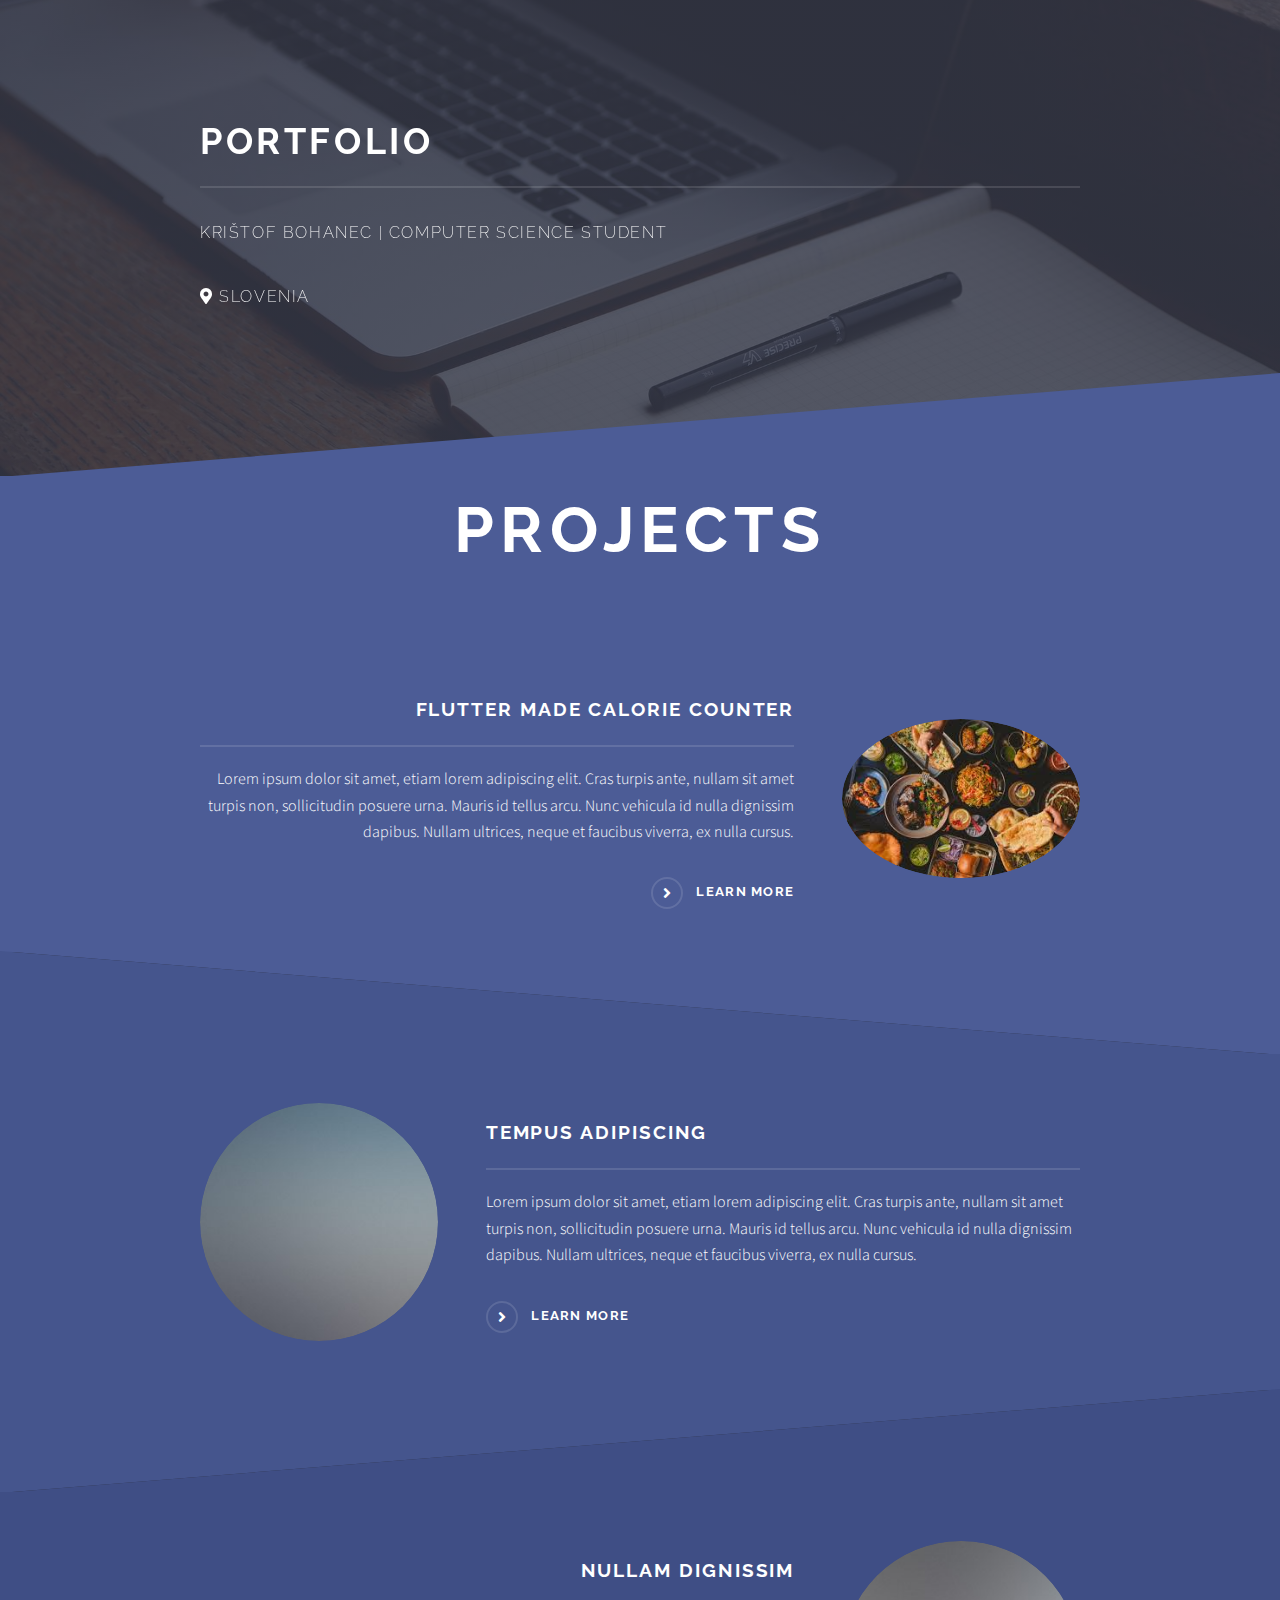
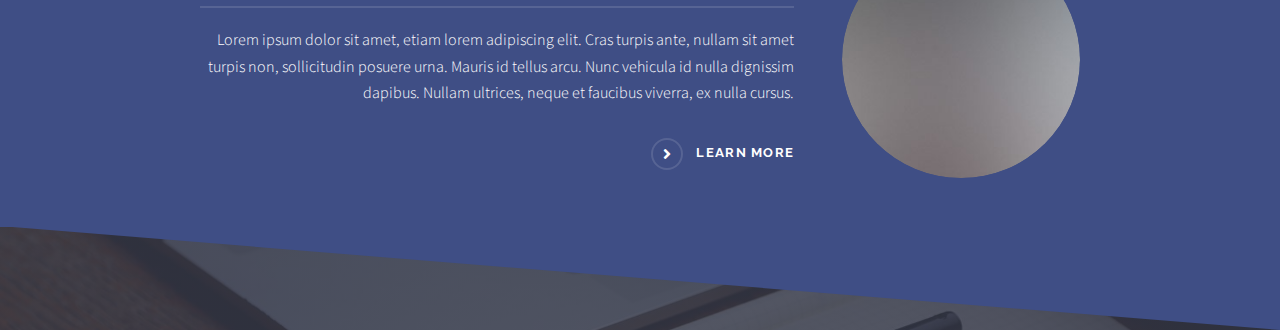
<file: index.html>
<!DOCTYPE HTML>
<!--
	Solid State by HTML5 UP
	html5up.net | @ajlkn
	Free for personal and commercial use under the CCA 3.0 license (html5up.net/license)
-->
<html>

<head>
	<title>Kristof's Portfolio</title>
	<meta charset="utf-8" />
	<meta name="viewport" content="width=device-width, initial-scale=1, user-scalable=no" />
	<link rel="stylesheet" href="assets/css/main.css" />
	<noscript>
		<link rel="stylesheet" href="assets/css/noscript.css" />
	</noscript>
</head>

<body class="is-preload">

	<!-- Page Wrapper -->
	<div id="page-wrapper">

		<!-- Header -->
		<!-- <header id="header" class="alt">
			<h1><a href="index.html">Home</a></h1>
		</header> -->

		<!-- Menu -->
		

		<!-- Banner -->
		<section id="banner">
			<div class="inner">
				<h2>Portfolio</h2>
				<p>Krištof Bohanec | Computer Science Student</p>
				<p><i class="fas fa-map-marker-alt"></i> Slovenia</p>
			</div>
		</section>

		<!-- Wrapper -->
		<section id="wrapper">

			<!-- One -->
			<section id="one" class="wrapper spotlight style1"">
				<h1 style="font-size: 4em; text-align: center;">Projects</h1>
				<div class="inner">
					<a href="flutter_calorie_app.html" class="image"><img src="images/food.jpg" alt="" /></a>
					<div class="content">
						<h2 class="major">Flutter Made Calorie Counter</h2>
						<p>Lorem ipsum dolor sit amet, etiam lorem adipiscing elit. Cras turpis ante, nullam sit amet
							turpis non, sollicitudin posuere urna. Mauris id tellus arcu. Nunc vehicula id nulla
							dignissim dapibus. Nullam ultrices, neque et faucibus viverra, ex nulla cursus.</p>
						<a href="flutter_calorie_app.html" class="special">Learn more</a>
					</div>
				</div>
			</section>

			<!-- Two -->
			<section id="two" class="wrapper alt spotlight style2""">
				<div class="inner">
					<a href="#" class="image"><img src="images/pic02.jpg" alt="" /></a>
					<div class="content">
						<h2 class="major">Tempus adipiscing</h2>
						<p>Lorem ipsum dolor sit amet, etiam lorem adipiscing elit. Cras turpis ante, nullam sit amet
							turpis non, sollicitudin posuere urna. Mauris id tellus arcu. Nunc vehicula id nulla
							dignissim dapibus. Nullam ultrices, neque et faucibus viverra, ex nulla cursus.</p>
						<a href="#" class="special">Learn more</a>
					</div>
				</div>
			</section>

			<!-- Three -->
			<section id="three" class="wrapper spotlight style3""">
				<div class="inner">
					<a href="#" class="image"><img src="images/pic03.jpg" alt="" /></a>
					<div class="content">
						<h2 class="major">Nullam dignissim</h2>
						<p>Lorem ipsum dolor sit amet, etiam lorem adipiscing elit. Cras turpis ante, nullam sit amet
							turpis non, sollicitudin posuere urna. Mauris id tellus arcu. Nunc vehicula id nulla
							dignissim dapibus. Nullam ultrices, neque et faucibus viverra, ex nulla cursus.</p>
						<a href="#" class="special">Learn more</a>
					</div>
				</div>
			</section>



			<!-- Footer -->
			<section id="footer">

			</section>

	</div>

	<!-- Scripts -->
	<script src="assets/js/jquery.min.js"></script>
	<script src="assets/js/jquery.scrollex.min.js"></script>
	<script src="assets/js/browser.min.js"></script>
	<script src="assets/js/breakpoints.min.js"></script>
	<script src="assets/js/util.js"></script>
	<script src="assets/js/main.js"></script>

</body>

</html>
</file>
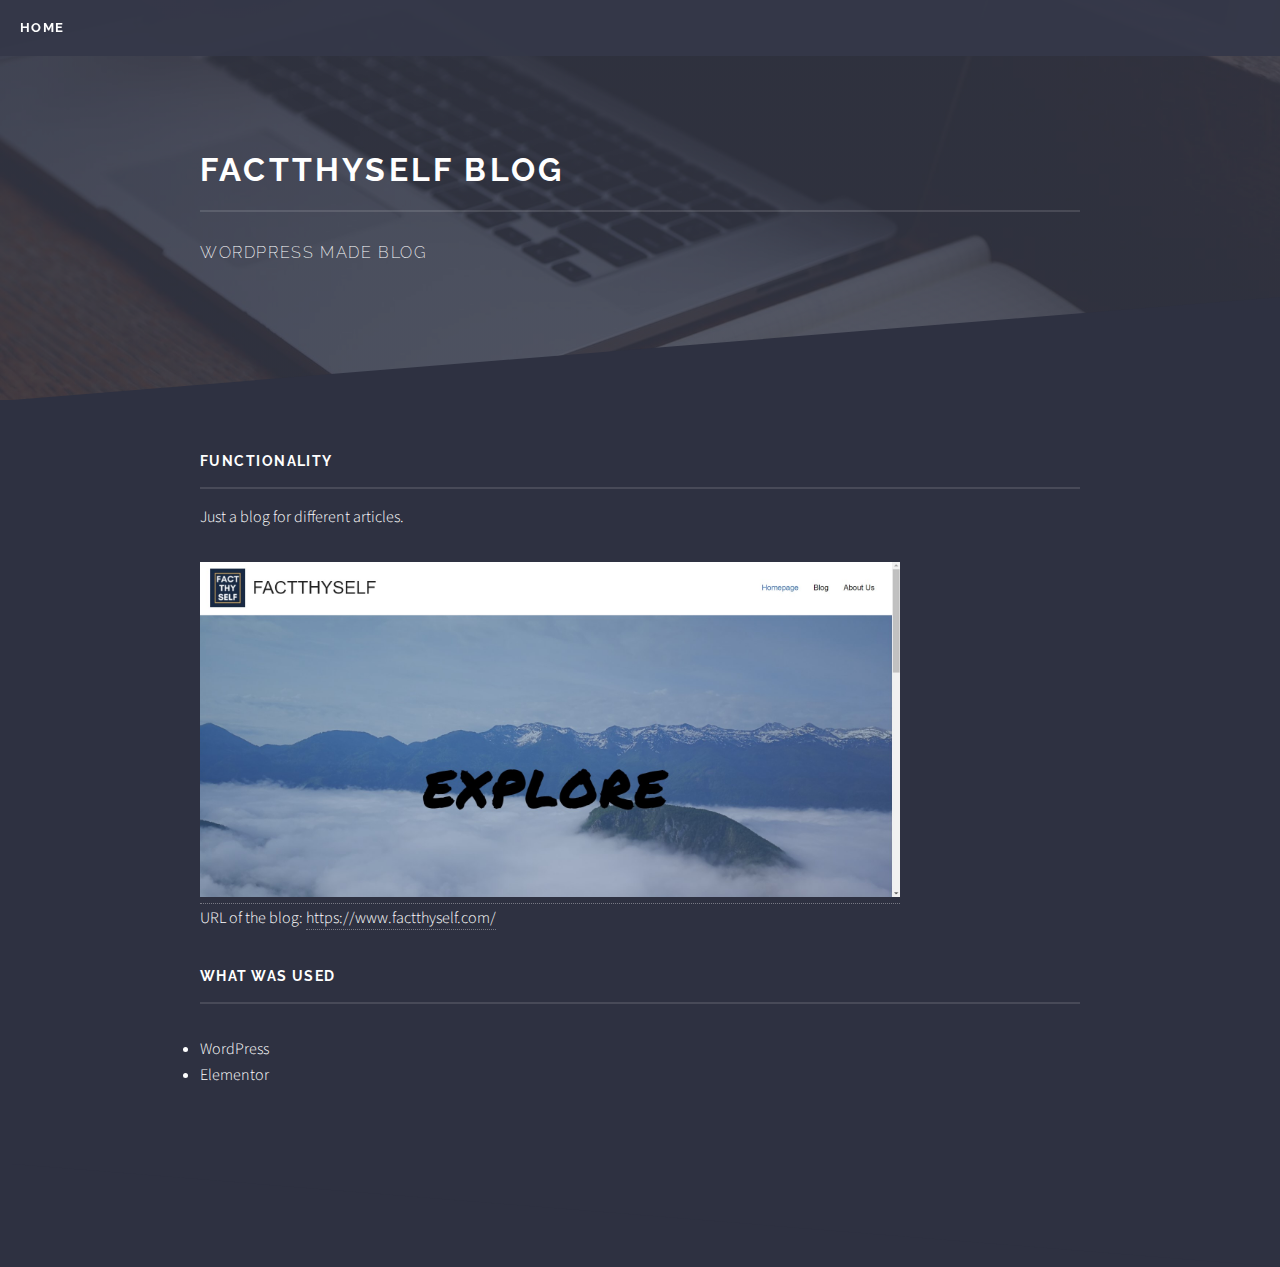
<file: blog_project.html>
<!DOCTYPE HTML>
<!--
	Solid State by HTML5 UP
	html5up.net | @ajlkn
	Free for personal and commercial use under the CCA 3.0 license (html5up.net/license)
-->
<html>
	<head>
		<title>Weather Data Collector</title>
		<meta charset="utf-8" />
		<meta name="viewport" content="width=device-width, initial-scale=1, user-scalable=no" />
		<link rel="stylesheet" href="assets/css/main.css" />
		<noscript><link rel="stylesheet" href="assets/css/noscript.css" /></noscript>
	</head>
	<body class="is-preload">

		<!-- Page Wrapper -->
			<div id="page-wrapper">

				<!-- Header -->
					<header id="header">
						<h1><a href="index.html">Home</a></h1>
					</header>

				<!-- Menu -->
					<nav id="menu">
						<div class="inner">
							<h2>Menu</h2>
							<ul class="links">
								<li><a href="index.html">Home</a></li>
								<li><a href="generic.html">Generic</a></li>
								<li><a href="elements.html">Elements</a></li>
								<li><a href="#">Log In</a></li>
								<li><a href="#">Sign Up</a></li>
							</ul>
							<a href="#" class="close">Close</a>
						</div>
					</nav>

				<!-- Wrapper -->
					<section id="wrapper">
						<header>
							<div class="inner">
								<h2>FACTTHYSELF BLOG</h2>
								<p>WordPress made blog</p>
							</div>
						</header>

						<!-- Content -->
							<div class="wrapper">
								<div class="inner">

									<h3 class="major">Functionality</h3>
									<p>Just a blog for different articles.<br>
                                    </p>
                                    <a href="https://www.factthyself.com/"><img src="images/factthyself_blog.jpg" alt="blog" style="width: 700px; height: auto;"></a>
                                    <p>URL of the blog: <a href="https://www.factthyself.com/">https://www.factthyself.com/</a></p>
                                    <h3 class="major">WHAT WAS USED</h3>
									<p>
                                        <li>
                                            WordPress
                                        </li>
                                        <li>
                                            Elementor
                                        </li>
                                        <br>
                                    </p>


								</div>
							</div>

					</section>

				

			</div>

		<!-- Scripts -->
			<script src="assets/js/jquery.min.js"></script>
			<script src="assets/js/jquery.scrollex.min.js"></script>
			<script src="assets/js/browser.min.js"></script>
			<script src="assets/js/breakpoints.min.js"></script>
			<script src="assets/js/util.js"></script>
			<script src="assets/js/main.js"></script>

	</body>
</html>
</file>
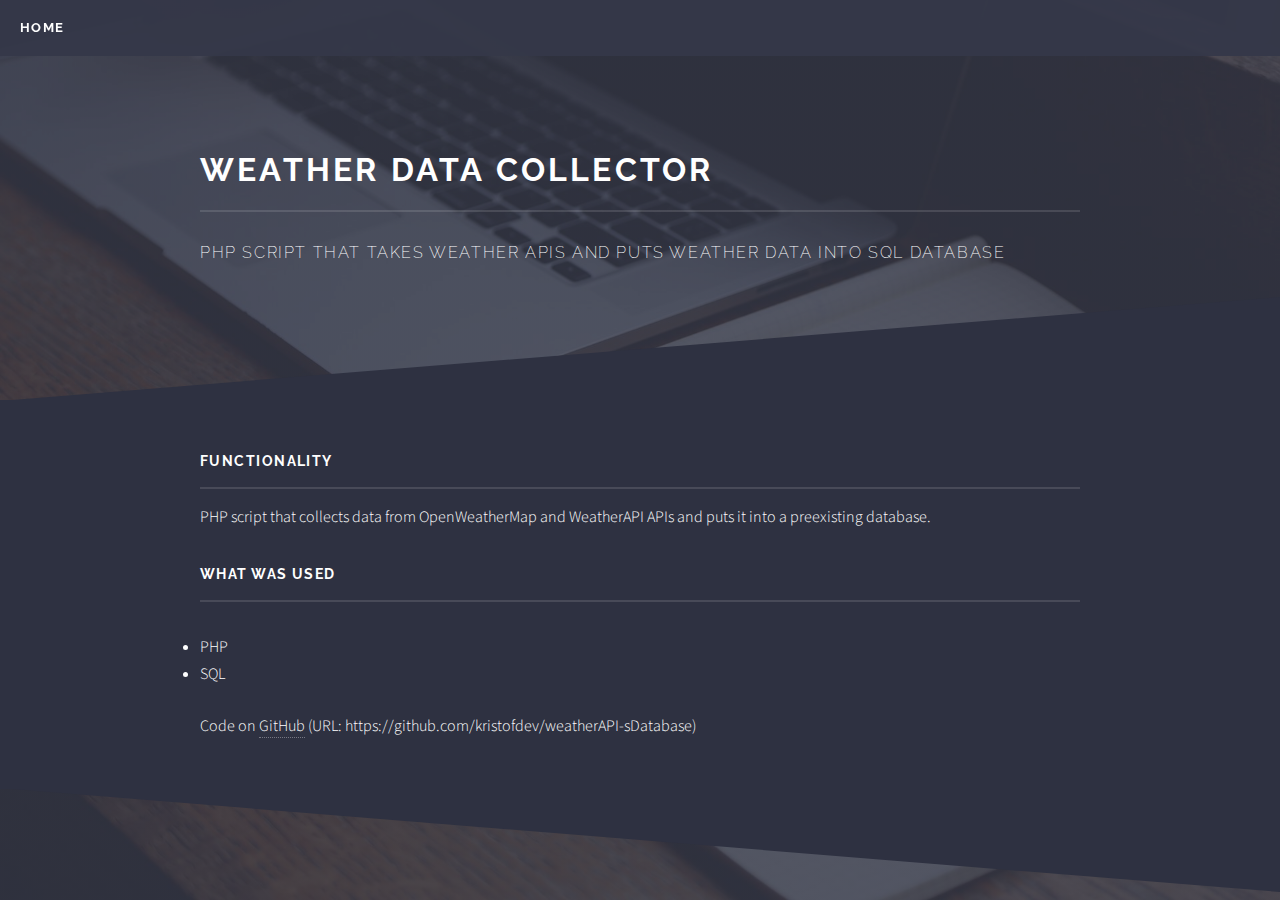
<file: weather_php.html>
<!DOCTYPE HTML>
<!--
	Solid State by HTML5 UP
	html5up.net | @ajlkn
	Free for personal and commercial use under the CCA 3.0 license (html5up.net/license)
-->
<html>
	<head>
		<title>Weather Data Collector</title>
		<meta charset="utf-8" />
		<meta name="viewport" content="width=device-width, initial-scale=1, user-scalable=no" />
		<link rel="stylesheet" href="assets/css/main.css" />
		<noscript><link rel="stylesheet" href="assets/css/noscript.css" /></noscript>
	</head>
	<body class="is-preload">

		<!-- Page Wrapper -->
			<div id="page-wrapper">

				<!-- Header -->
					<header id="header">
						<h1><a href="index.html">Home</a></h1>
					</header>

				<!-- Menu -->
					<nav id="menu">
						<div class="inner">
							<h2>Menu</h2>
							<ul class="links">
								<li><a href="index.html">Home</a></li>
								<li><a href="generic.html">Generic</a></li>
								<li><a href="elements.html">Elements</a></li>
								<li><a href="#">Log In</a></li>
								<li><a href="#">Sign Up</a></li>
							</ul>
							<a href="#" class="close">Close</a>
						</div>
					</nav>

				<!-- Wrapper -->
					<section id="wrapper">
						<header>
							<div class="inner">
								<h2>Weather Data Collector</h2>
								<p>PHP script that takes weather APIs and puts weather data into SQL database</p>
							</div>
						</header>

						<!-- Content -->
							<div class="wrapper">
								<div class="inner">

									<h3 class="major">Functionality</h3>
									<p>PHP script that collects data from OpenWeatherMap and WeatherAPI APIs 
                                        and puts it into a preexisting database.<br>
                                    </p>
                                    
									<h3 class="major">WHAT WAS USED</h3>
									<p>
                                        <li>
                                            PHP
                                        </li>
                                        <li>
                                            SQL
                                        </li>
                                        <br>
                                        <p>Code on <a href="https://github.com/kristofdev/weatherAPI-sDatabase">GitHub</a> (URL: https://github.com/kristofdev/weatherAPI-sDatabase)</p>
                                    </p>


								</div>
							</div>

					</section>

				

			</div>

		<!-- Scripts -->
			<script src="assets/js/jquery.min.js"></script>
			<script src="assets/js/jquery.scrollex.min.js"></script>
			<script src="assets/js/browser.min.js"></script>
			<script src="assets/js/breakpoints.min.js"></script>
			<script src="assets/js/util.js"></script>
			<script src="assets/js/main.js"></script>

	</body>
</html>
</file>
<file: assets/css/noscript.css>
/*
	Solid State by HTML5 UP
	html5up.net | @ajlkn
	Free for personal and commercial use under the CCA 3.0 license (html5up.net/license)
*/

/* Banner */

	body.is-preload #banner .logo {
		-moz-transform: none;
		-webkit-transform: none;
		-ms-transform: none;
		transform: none;
		opacity: 1;
	}

	body.is-preload #banner h2 {
		opacity: 1;
		-moz-transform: none;
		-webkit-transform: none;
		-ms-transform: none;
		transform: none;
		-moz-filter: none;
		-webkit-filter: none;
		-ms-filter: none;
		filter: none;
	}

	body.is-preload #banner p {
		opacity: 01;
		-moz-transform: none;
		-webkit-transform: none;
		-ms-transform: none;
		transform: none;
		-moz-filter: none;
		-webkit-filter: none;
		-ms-filter: none;
		filter: none;
	}
</file>
<file: assets/css/main.css>
@import url(fontawesome-all.min.css);
@import url("https://fonts.googleapis.com/css?family=Raleway:200,700|Source+Sans+Pro:300,600,300italic,600italic");

/*
	Solid State by HTML5 UP
	html5up.net | @ajlkn
	Free for personal and commercial use under the CCA 3.0 license (html5up.net/license)
*/

html, body, div, span, applet, object,
iframe, h1, h2, h3, h4, h5, h6, p, blockquote,
pre, a, abbr, acronym, address, big, cite,
code, del, dfn, em, img, ins, kbd, q, s, samp,
small, strike, strong, sub, sup, tt, var, b,
u, i, center, dl, dt, dd, ol, ul, li, fieldset,
form, label, legend, table, caption, tbody,
tfoot, thead, tr, th, td, article, aside,
canvas, details, embed, figure, figcaption,
footer, header, hgroup, menu, nav, output, ruby,
section, summary, time, mark, audio, video {
	margin: 0;
	padding: 0;
	border: 0;
	font-size: 100%;
	font: inherit;
	vertical-align: baseline;}

article, aside, details, figcaption, figure,
footer, header, hgroup, menu, nav, section {
	display: block;}

body {
	line-height: 1;
}

ol, ul {
	list-style: none;
}

blockquote, q {
	quotes: none;
}

	blockquote:before, blockquote:after, q:before, q:after {
		content: '';
		content: none;
	}

table {
	border-collapse: collapse;
	border-spacing: 0;
}

body {
	-webkit-text-size-adjust: none;
}

mark {
	background-color: transparent;
	color: inherit;
}

input::-moz-focus-inner {
	border: 0;
	padding: 0;
}

input, select, textarea {
	-moz-appearance: none;
	-webkit-appearance: none;
	-ms-appearance: none;
	appearance: none;
}

/* Basic */

	@-ms-viewport {
		width: device-width;
	}

	body {
		-ms-overflow-style: scrollbar;
	}

	@media screen and (max-width: 480px) {

		html, body {
			min-width: 320px;
		}

	}

	html {
		box-sizing: border-box;
	}

	*, *:before, *:after {
		box-sizing: inherit;
	}

	body {
		background-color: #2e3141;
		background-image: linear-gradient(to top, rgba(46, 49, 65, 0.8), rgba(46, 49, 65, 0.8)), url("../../images/computer.jpg");
		background-size: auto,
 cover;
		background-attachment: fixed,
 fixed;
		background-position: center,
 center;
	}

		body.is-preload *, body.is-preload *:before, body.is-preload *:after {
			-moz-animation: none !important;
			-webkit-animation: none !important;
			-ms-animation: none !important;
			animation: none !important;
			-moz-transition: none !important;
			-webkit-transition: none !important;
			-ms-transition: none !important;
			transition: none !important;
		}

/* Type */

	body, input, select, textarea {
		color: #ffffff;
		font-family: "Source Sans Pro", Helvetica, sans-serif;
		font-size: 16.5pt;
		font-weight: 300;
		line-height: 1.65;
	}

		@media screen and (max-width: 1680px) {

			body, input, select, textarea {
				font-size: 13pt;
			}

		}

		@media screen and (max-width: 1280px) {

			body, input, select, textarea {
				font-size: 12pt;
			}

		}

		@media screen and (max-width: 980px) {

			body, input, select, textarea {
				font-size: 12pt;
			}

		}

		@media screen and (max-width: 736px) {

			body, input, select, textarea {
				font-size: 12pt;
			}

		}

		@media screen and (max-width: 480px) {

			body, input, select, textarea {
				font-size: 12pt;
			}

		}

	a {
		-moz-transition: color 0.2s ease-in-out, border-bottom-color 0.2s ease-in-out;
		-webkit-transition: color 0.2s ease-in-out, border-bottom-color 0.2s ease-in-out;
		-ms-transition: color 0.2s ease-in-out, border-bottom-color 0.2s ease-in-out;
		transition: color 0.2s ease-in-out, border-bottom-color 0.2s ease-in-out;
		border-bottom: dotted 1px rgba(255, 255, 255, 0.35);
		color: #ffffff;
		text-decoration: none;
	}

		a:hover {
			border-bottom-color: transparent;
			color: #ffffff !important;
		}

		a.special:not(.button) {
			text-decoration: none;
			border-bottom: 0;
			display: block;
			font-family: Raleway, Helvetica, sans-serif;
			font-size: 0.8em;
			font-weight: 700;
			letter-spacing: 0.1em;
			margin: 0 0 2em 0;
			text-transform: uppercase;
		}

			a.special:not(.button):before {
				-moz-osx-font-smoothing: grayscale;
				-webkit-font-smoothing: antialiased;
				display: inline-block;
				font-style: normal;
				font-variant: normal;
				text-rendering: auto;
				line-height: 1;
				text-transform: none !important;
				font-family: 'Font Awesome 5 Free';
				font-weight: 900;
			}

			a.special:not(.button):before {
				-moz-transition: background-color 0.2s ease-in-out;
				-webkit-transition: background-color 0.2s ease-in-out;
				-ms-transition: background-color 0.2s ease-in-out;
				transition: background-color 0.2s ease-in-out;
				border-radius: 100%;
				border: solid 2px rgba(255, 255, 255, 0.125);
				content: '\f105';
				display: inline-block;
				font-size: 1.25em;
				height: 2em;
				line-height: 1.75em;
				margin-right: 0.85em;
				text-align: center;
				text-indent: 0.15em;
				vertical-align: middle;
				width: 2em;
			}

			a.special:not(.button):hover:before {
				background-color: rgba(255, 255, 255, 0.025);
			}

			a.special:not(.button):active:before {
				background-color: rgba(255, 255, 255, 0.075);
			}

	strong, b {
		color: #ffffff;
		font-weight: 600;
	}

	em, i {
		font-style: italic;
	}

	p {
		margin: 0 0 2em 0;
	}

	h1, h2, h3, h4, h5, h6 {
		color: #ffffff;
		font-family: Raleway, Helvetica, sans-serif;
		font-weight: 700;
		letter-spacing: 0.1em;
		margin: 0 0 1em 0;
		text-transform: uppercase;
	}

		h1 a, h2 a, h3 a, h4 a, h5 a, h6 a {
			color: inherit;
			text-decoration: none;
			border-bottom: 0;
		}

		h1 span, h2 span, h3 span, h4 span, h5 span, h6 span {
			font-weight: 200;
		}

		h1.major, h2.major, h3.major, h4.major, h5.major, h6.major {
			padding-bottom: 1em;
			border-bottom: solid 2px rgba(255, 255, 255, 0.125);
		}

	h2 {
		font-size: 1.2em;
	}

	h3 {
		font-size: 0.9em;
	}

	h4 {
		font-size: 0.7em;
	}

	h5 {
		font-size: 0.7em;
	}

	h6 {
		font-size: 0.7em;
	}

	@media screen and (max-width: 736px) {

		h2 {
			font-size: 1em;
		}

		h3 {
			font-size: 0.8em;
		}

	}

	sub {
		font-size: 0.8em;
		position: relative;
		top: 0.5em;
	}

	sup {
		font-size: 0.8em;
		position: relative;
		top: -0.5em;
	}

	blockquote {
		border-left: solid 4px rgba(255, 255, 255, 0.125);
		font-style: italic;
		margin: 0 0 2em 0;
		padding: 0.5em 0 0.5em 2em;
	}

	code {
		background: rgba(255, 255, 255, 0.025);
		border-radius: 5px;
		border: solid 2px rgba(255, 255, 255, 0.125);
		font-family: "Courier New", monospace;
		font-size: 0.9em;
		margin: 0 0.25em;
		padding: 0.25em 0.65em;
	}

	pre {
		-webkit-overflow-scrolling: touch;
		font-family: "Courier New", monospace;
		font-size: 0.9em;
		margin: 0 0 2em 0;
	}

		pre code {
			display: block;
			line-height: 1.75em;
			padding: 1em 1.5em;
			overflow-x: auto;
		}

	hr {
		border: 0;
		border-bottom: solid 2px rgba(255, 255, 255, 0.125);
		margin: 2.5em 0;
	}

		hr.major {
			margin: 4em 0;
		}

	.align-left {
		text-align: left;
	}

	.align-center {
		text-align: center;
	}

	.align-right {
		text-align: right;
	}

/* Row */

	.row {
		display: flex;
		flex-wrap: wrap;
		box-sizing: border-box;
		align-items: stretch;
	}

		.row > * {
			box-sizing: border-box;
		}

		.row.gtr-uniform > * > :last-child {
			margin-bottom: 0;
		}

		.row.aln-left {
			justify-content: flex-start;
		}

		.row.aln-center {
			justify-content: center;
		}

		.row.aln-right {
			justify-content: flex-end;
		}

		.row.aln-top {
			align-items: flex-start;
		}

		.row.aln-middle {
			align-items: center;
		}

		.row.aln-bottom {
			align-items: flex-end;
		}

		.row > .imp {
			order: -1;
		}

		.row > .col-1 {
			width: 8.33333%;
		}

		.row > .off-1 {
			margin-left: 8.33333%;
		}

		.row > .col-2 {
			width: 16.66667%;
		}

		.row > .off-2 {
			margin-left: 16.66667%;
		}

		.row > .col-3 {
			width: 25%;
		}

		.row > .off-3 {
			margin-left: 25%;
		}

		.row > .col-4 {
			width: 33.33333%;
		}

		.row > .off-4 {
			margin-left: 33.33333%;
		}

		.row > .col-5 {
			width: 41.66667%;
		}

		.row > .off-5 {
			margin-left: 41.66667%;
		}

		.row > .col-6 {
			width: 50%;
		}

		.row > .off-6 {
			margin-left: 50%;
		}

		.row > .col-7 {
			width: 58.33333%;
		}

		.row > .off-7 {
			margin-left: 58.33333%;
		}

		.row > .col-8 {
			width: 66.66667%;
		}

		.row > .off-8 {
			margin-left: 66.66667%;
		}

		.row > .col-9 {
			width: 75%;
		}

		.row > .off-9 {
			margin-left: 75%;
		}

		.row > .col-10 {
			width: 83.33333%;
		}

		.row > .off-10 {
			margin-left: 83.33333%;
		}

		.row > .col-11 {
			width: 91.66667%;
		}

		.row > .off-11 {
			margin-left: 91.66667%;
		}

		.row > .col-12 {
			width: 100%;
		}

		.row > .off-12 {
			margin-left: 100%;
		}

		.row.gtr-0 {
			margin-top: 0;
			margin-left: 0em;
		}

			.row.gtr-0 > * {
				padding: 0 0 0 0em;
			}

			.row.gtr-0.gtr-uniform {
				margin-top: 0em;
			}

				.row.gtr-0.gtr-uniform > * {
					padding-top: 0em;
				}

		.row.gtr-25 {
			margin-top: 0;
			margin-left: -0.4375em;
		}

			.row.gtr-25 > * {
				padding: 0 0 0 0.4375em;
			}

			.row.gtr-25.gtr-uniform {
				margin-top: -0.4375em;
			}

				.row.gtr-25.gtr-uniform > * {
					padding-top: 0.4375em;
				}

		.row.gtr-50 {
			margin-top: 0;
			margin-left: -0.875em;
		}

			.row.gtr-50 > * {
				padding: 0 0 0 0.875em;
			}

			.row.gtr-50.gtr-uniform {
				margin-top: -0.875em;
			}

				.row.gtr-50.gtr-uniform > * {
					padding-top: 0.875em;
				}

		.row {
			margin-top: 0;
			margin-left: -1.75em;
		}

			.row > * {
				padding: 0 0 0 1.75em;
			}

			.row.gtr-uniform {
				margin-top: -1.75em;
			}

				.row.gtr-uniform > * {
					padding-top: 1.75em;
				}

		.row.gtr-150 {
			margin-top: 0;
			margin-left: -2.625em;
		}

			.row.gtr-150 > * {
				padding: 0 0 0 2.625em;
			}

			.row.gtr-150.gtr-uniform {
				margin-top: -2.625em;
			}

				.row.gtr-150.gtr-uniform > * {
					padding-top: 2.625em;
				}

		.row.gtr-200 {
			margin-top: 0;
			margin-left: -3.5em;
		}

			.row.gtr-200 > * {
				padding: 0 0 0 3.5em;
			}

			.row.gtr-200.gtr-uniform {
				margin-top: -3.5em;
			}

				.row.gtr-200.gtr-uniform > * {
					padding-top: 3.5em;
				}

		@media screen and (max-width: 1680px) {

			.row {
				display: flex;
				flex-wrap: wrap;
				box-sizing: border-box;
				align-items: stretch;
			}

				.row > * {
					box-sizing: border-box;
				}

				.row.gtr-uniform > * > :last-child {
					margin-bottom: 0;
				}

				.row.aln-left {
					justify-content: flex-start;
				}

				.row.aln-center {
					justify-content: center;
				}

				.row.aln-right {
					justify-content: flex-end;
				}

				.row.aln-top {
					align-items: flex-start;
				}

				.row.aln-middle {
					align-items: center;
				}

				.row.aln-bottom {
					align-items: flex-end;
				}

				.row > .imp-xlarge {
					order: -1;
				}

				.row > .col-1-xlarge {
					width: 8.33333%;
				}

				.row > .off-1-xlarge {
					margin-left: 8.33333%;
				}

				.row > .col-2-xlarge {
					width: 16.66667%;
				}

				.row > .off-2-xlarge {
					margin-left: 16.66667%;
				}

				.row > .col-3-xlarge {
					width: 25%;
				}

				.row > .off-3-xlarge {
					margin-left: 25%;
				}

				.row > .col-4-xlarge {
					width: 33.33333%;
				}

				.row > .off-4-xlarge {
					margin-left: 33.33333%;
				}

				.row > .col-5-xlarge {
					width: 41.66667%;
				}

				.row > .off-5-xlarge {
					margin-left: 41.66667%;
				}

				.row > .col-6-xlarge {
					width: 50%;
				}

				.row > .off-6-xlarge {
					margin-left: 50%;
				}

				.row > .col-7-xlarge {
					width: 58.33333%;
				}

				.row > .off-7-xlarge {
					margin-left: 58.33333%;
				}

				.row > .col-8-xlarge {
					width: 66.66667%;
				}

				.row > .off-8-xlarge {
					margin-left: 66.66667%;
				}

				.row > .col-9-xlarge {
					width: 75%;
				}

				.row > .off-9-xlarge {
					margin-left: 75%;
				}

				.row > .col-10-xlarge {
					width: 83.33333%;
				}

				.row > .off-10-xlarge {
					margin-left: 83.33333%;
				}

				.row > .col-11-xlarge {
					width: 91.66667%;
				}

				.row > .off-11-xlarge {
					margin-left: 91.66667%;
				}

				.row > .col-12-xlarge {
					width: 100%;
				}

				.row > .off-12-xlarge {
					margin-left: 100%;
				}

				.row.gtr-0 {
					margin-top: 0;
					margin-left: 0em;
				}

					.row.gtr-0 > * {
						padding: 0 0 0 0em;
					}

					.row.gtr-0.gtr-uniform {
						margin-top: 0em;
					}

						.row.gtr-0.gtr-uniform > * {
							padding-top: 0em;
						}

				.row.gtr-25 {
					margin-top: 0;
					margin-left: -0.4375em;
				}

					.row.gtr-25 > * {
						padding: 0 0 0 0.4375em;
					}

					.row.gtr-25.gtr-uniform {
						margin-top: -0.4375em;
					}

						.row.gtr-25.gtr-uniform > * {
							padding-top: 0.4375em;
						}

				.row.gtr-50 {
					margin-top: 0;
					margin-left: -0.875em;
				}

					.row.gtr-50 > * {
						padding: 0 0 0 0.875em;
					}

					.row.gtr-50.gtr-uniform {
						margin-top: -0.875em;
					}

						.row.gtr-50.gtr-uniform > * {
							padding-top: 0.875em;
						}

				.row {
					margin-top: 0;
					margin-left: -1.75em;
				}

					.row > * {
						padding: 0 0 0 1.75em;
					}

					.row.gtr-uniform {
						margin-top: -1.75em;
					}

						.row.gtr-uniform > * {
							padding-top: 1.75em;
						}

				.row.gtr-150 {
					margin-top: 0;
					margin-left: -2.625em;
				}

					.row.gtr-150 > * {
						padding: 0 0 0 2.625em;
					}

					.row.gtr-150.gtr-uniform {
						margin-top: -2.625em;
					}

						.row.gtr-150.gtr-uniform > * {
							padding-top: 2.625em;
						}

				.row.gtr-200 {
					margin-top: 0;
					margin-left: -3.5em;
				}

					.row.gtr-200 > * {
						padding: 0 0 0 3.5em;
					}

					.row.gtr-200.gtr-uniform {
						margin-top: -3.5em;
					}

						.row.gtr-200.gtr-uniform > * {
							padding-top: 3.5em;
						}

		}

		@media screen and (max-width: 1280px) {

			.row {
				display: flex;
				flex-wrap: wrap;
				box-sizing: border-box;
				align-items: stretch;
			}

				.row > * {
					box-sizing: border-box;
				}

				.row.gtr-uniform > * > :last-child {
					margin-bottom: 0;
				}

				.row.aln-left {
					justify-content: flex-start;
				}

				.row.aln-center {
					justify-content: center;
				}

				.row.aln-right {
					justify-content: flex-end;
				}

				.row.aln-top {
					align-items: flex-start;
				}

				.row.aln-middle {
					align-items: center;
				}

				.row.aln-bottom {
					align-items: flex-end;
				}

				.row > .imp-large {
					order: -1;
				}

				.row > .col-1-large {
					width: 8.33333%;
				}

				.row > .off-1-large {
					margin-left: 8.33333%;
				}

				.row > .col-2-large {
					width: 16.66667%;
				}

				.row > .off-2-large {
					margin-left: 16.66667%;
				}

				.row > .col-3-large {
					width: 25%;
				}

				.row > .off-3-large {
					margin-left: 25%;
				}

				.row > .col-4-large {
					width: 33.33333%;
				}

				.row > .off-4-large {
					margin-left: 33.33333%;
				}

				.row > .col-5-large {
					width: 41.66667%;
				}

				.row > .off-5-large {
					margin-left: 41.66667%;
				}

				.row > .col-6-large {
					width: 50%;
				}

				.row > .off-6-large {
					margin-left: 50%;
				}

				.row > .col-7-large {
					width: 58.33333%;
				}

				.row > .off-7-large {
					margin-left: 58.33333%;
				}

				.row > .col-8-large {
					width: 66.66667%;
				}

				.row > .off-8-large {
					margin-left: 66.66667%;
				}

				.row > .col-9-large {
					width: 75%;
				}

				.row > .off-9-large {
					margin-left: 75%;
				}

				.row > .col-10-large {
					width: 83.33333%;
				}

				.row > .off-10-large {
					margin-left: 83.33333%;
				}

				.row > .col-11-large {
					width: 91.66667%;
				}

				.row > .off-11-large {
					margin-left: 91.66667%;
				}

				.row > .col-12-large {
					width: 100%;
				}

				.row > .off-12-large {
					margin-left: 100%;
				}

				.row.gtr-0 {
					margin-top: 0;
					margin-left: 0em;
				}

					.row.gtr-0 > * {
						padding: 0 0 0 0em;
					}

					.row.gtr-0.gtr-uniform {
						margin-top: 0em;
					}

						.row.gtr-0.gtr-uniform > * {
							padding-top: 0em;
						}

				.row.gtr-25 {
					margin-top: 0;
					margin-left: -0.4375em;
				}

					.row.gtr-25 > * {
						padding: 0 0 0 0.4375em;
					}

					.row.gtr-25.gtr-uniform {
						margin-top: -0.4375em;
					}

						.row.gtr-25.gtr-uniform > * {
							padding-top: 0.4375em;
						}

				.row.gtr-50 {
					margin-top: 0;
					margin-left: -0.875em;
				}

					.row.gtr-50 > * {
						padding: 0 0 0 0.875em;
					}

					.row.gtr-50.gtr-uniform {
						margin-top: -0.875em;
					}

						.row.gtr-50.gtr-uniform > * {
							padding-top: 0.875em;
						}

				.row {
					margin-top: 0;
					margin-left: -1.75em;
				}

					.row > * {
						padding: 0 0 0 1.75em;
					}

					.row.gtr-uniform {
						margin-top: -1.75em;
					}

						.row.gtr-uniform > * {
							padding-top: 1.75em;
						}

				.row.gtr-150 {
					margin-top: 0;
					margin-left: -2.625em;
				}

					.row.gtr-150 > * {
						padding: 0 0 0 2.625em;
					}

					.row.gtr-150.gtr-uniform {
						margin-top: -2.625em;
					}

						.row.gtr-150.gtr-uniform > * {
							padding-top: 2.625em;
						}

				.row.gtr-200 {
					margin-top: 0;
					margin-left: -3.5em;
				}

					.row.gtr-200 > * {
						padding: 0 0 0 3.5em;
					}

					.row.gtr-200.gtr-uniform {
						margin-top: -3.5em;
					}

						.row.gtr-200.gtr-uniform > * {
							padding-top: 3.5em;
						}

		}

		@media screen and (max-width: 980px) {

			.row {
				display: flex;
				flex-wrap: wrap;
				box-sizing: border-box;
				align-items: stretch;
			}

				.row > * {
					box-sizing: border-box;
				}

				.row.gtr-uniform > * > :last-child {
					margin-bottom: 0;
				}

				.row.aln-left {
					justify-content: flex-start;
				}

				.row.aln-center {
					justify-content: center;
				}

				.row.aln-right {
					justify-content: flex-end;
				}

				.row.aln-top {
					align-items: flex-start;
				}

				.row.aln-middle {
					align-items: center;
				}

				.row.aln-bottom {
					align-items: flex-end;
				}

				.row > .imp-medium {
					order: -1;
				}

				.row > .col-1-medium {
					width: 8.33333%;
				}

				.row > .off-1-medium {
					margin-left: 8.33333%;
				}

				.row > .col-2-medium {
					width: 16.66667%;
				}

				.row > .off-2-medium {
					margin-left: 16.66667%;
				}

				.row > .col-3-medium {
					width: 25%;
				}

				.row > .off-3-medium {
					margin-left: 25%;
				}

				.row > .col-4-medium {
					width: 33.33333%;
				}

				.row > .off-4-medium {
					margin-left: 33.33333%;
				}

				.row > .col-5-medium {
					width: 41.66667%;
				}

				.row > .off-5-medium {
					margin-left: 41.66667%;
				}

				.row > .col-6-medium {
					width: 50%;
				}

				.row > .off-6-medium {
					margin-left: 50%;
				}

				.row > .col-7-medium {
					width: 58.33333%;
				}

				.row > .off-7-medium {
					margin-left: 58.33333%;
				}

				.row > .col-8-medium {
					width: 66.66667%;
				}

				.row > .off-8-medium {
					margin-left: 66.66667%;
				}

				.row > .col-9-medium {
					width: 75%;
				}

				.row > .off-9-medium {
					margin-left: 75%;
				}

				.row > .col-10-medium {
					width: 83.33333%;
				}

				.row > .off-10-medium {
					margin-left: 83.33333%;
				}

				.row > .col-11-medium {
					width: 91.66667%;
				}

				.row > .off-11-medium {
					margin-left: 91.66667%;
				}

				.row > .col-12-medium {
					width: 100%;
				}

				.row > .off-12-medium {
					margin-left: 100%;
				}

				.row.gtr-0 {
					margin-top: 0;
					margin-left: 0em;
				}

					.row.gtr-0 > * {
						padding: 0 0 0 0em;
					}

					.row.gtr-0.gtr-uniform {
						margin-top: 0em;
					}

						.row.gtr-0.gtr-uniform > * {
							padding-top: 0em;
						}

				.row.gtr-25 {
					margin-top: 0;
					margin-left: -0.4375em;
				}

					.row.gtr-25 > * {
						padding: 0 0 0 0.4375em;
					}

					.row.gtr-25.gtr-uniform {
						margin-top: -0.4375em;
					}

						.row.gtr-25.gtr-uniform > * {
							padding-top: 0.4375em;
						}

				.row.gtr-50 {
					margin-top: 0;
					margin-left: -0.875em;
				}

					.row.gtr-50 > * {
						padding: 0 0 0 0.875em;
					}

					.row.gtr-50.gtr-uniform {
						margin-top: -0.875em;
					}

						.row.gtr-50.gtr-uniform > * {
							padding-top: 0.875em;
						}

				.row {
					margin-top: 0;
					margin-left: -1.75em;
				}

					.row > * {
						padding: 0 0 0 1.75em;
					}

					.row.gtr-uniform {
						margin-top: -1.75em;
					}

						.row.gtr-uniform > * {
							padding-top: 1.75em;
						}

				.row.gtr-150 {
					margin-top: 0;
					margin-left: -2.625em;
				}

					.row.gtr-150 > * {
						padding: 0 0 0 2.625em;
					}

					.row.gtr-150.gtr-uniform {
						margin-top: -2.625em;
					}

						.row.gtr-150.gtr-uniform > * {
							padding-top: 2.625em;
						}

				.row.gtr-200 {
					margin-top: 0;
					margin-left: -3.5em;
				}

					.row.gtr-200 > * {
						padding: 0 0 0 3.5em;
					}

					.row.gtr-200.gtr-uniform {
						margin-top: -3.5em;
					}

						.row.gtr-200.gtr-uniform > * {
							padding-top: 3.5em;
						}

		}

		@media screen and (max-width: 736px) {

			.row {
				display: flex;
				flex-wrap: wrap;
				box-sizing: border-box;
				align-items: stretch;
			}

				.row > * {
					box-sizing: border-box;
				}

				.row.gtr-uniform > * > :last-child {
					margin-bottom: 0;
				}

				.row.aln-left {
					justify-content: flex-start;
				}

				.row.aln-center {
					justify-content: center;
				}

				.row.aln-right {
					justify-content: flex-end;
				}

				.row.aln-top {
					align-items: flex-start;
				}

				.row.aln-middle {
					align-items: center;
				}

				.row.aln-bottom {
					align-items: flex-end;
				}

				.row > .imp-small {
					order: -1;
				}

				.row > .col-1-small {
					width: 8.33333%;
				}

				.row > .off-1-small {
					margin-left: 8.33333%;
				}

				.row > .col-2-small {
					width: 16.66667%;
				}

				.row > .off-2-small {
					margin-left: 16.66667%;
				}

				.row > .col-3-small {
					width: 25%;
				}

				.row > .off-3-small {
					margin-left: 25%;
				}

				.row > .col-4-small {
					width: 33.33333%;
				}

				.row > .off-4-small {
					margin-left: 33.33333%;
				}

				.row > .col-5-small {
					width: 41.66667%;
				}

				.row > .off-5-small {
					margin-left: 41.66667%;
				}

				.row > .col-6-small {
					width: 50%;
				}

				.row > .off-6-small {
					margin-left: 50%;
				}

				.row > .col-7-small {
					width: 58.33333%;
				}

				.row > .off-7-small {
					margin-left: 58.33333%;
				}

				.row > .col-8-small {
					width: 66.66667%;
				}

				.row > .off-8-small {
					margin-left: 66.66667%;
				}

				.row > .col-9-small {
					width: 75%;
				}

				.row > .off-9-small {
					margin-left: 75%;
				}

				.row > .col-10-small {
					width: 83.33333%;
				}

				.row > .off-10-small {
					margin-left: 83.33333%;
				}

				.row > .col-11-small {
					width: 91.66667%;
				}

				.row > .off-11-small {
					margin-left: 91.66667%;
				}

				.row > .col-12-small {
					width: 100%;
				}

				.row > .off-12-small {
					margin-left: 100%;
				}

				.row.gtr-0 {
					margin-top: 0;
					margin-left: 0em;
				}

					.row.gtr-0 > * {
						padding: 0 0 0 0em;
					}

					.row.gtr-0.gtr-uniform {
						margin-top: 0em;
					}

						.row.gtr-0.gtr-uniform > * {
							padding-top: 0em;
						}

				.row.gtr-25 {
					margin-top: 0;
					margin-left: -0.3125em;
				}

					.row.gtr-25 > * {
						padding: 0 0 0 0.3125em;
					}

					.row.gtr-25.gtr-uniform {
						margin-top: -0.3125em;
					}

						.row.gtr-25.gtr-uniform > * {
							padding-top: 0.3125em;
						}

				.row.gtr-50 {
					margin-top: 0;
					margin-left: -0.625em;
				}

					.row.gtr-50 > * {
						padding: 0 0 0 0.625em;
					}

					.row.gtr-50.gtr-uniform {
						margin-top: -0.625em;
					}

						.row.gtr-50.gtr-uniform > * {
							padding-top: 0.625em;
						}

				.row {
					margin-top: 0;
					margin-left: -1.25em;
				}

					.row > * {
						padding: 0 0 0 1.25em;
					}

					.row.gtr-uniform {
						margin-top: -1.25em;
					}

						.row.gtr-uniform > * {
							padding-top: 1.25em;
						}

				.row.gtr-150 {
					margin-top: 0;
					margin-left: -1.875em;
				}

					.row.gtr-150 > * {
						padding: 0 0 0 1.875em;
					}

					.row.gtr-150.gtr-uniform {
						margin-top: -1.875em;
					}

						.row.gtr-150.gtr-uniform > * {
							padding-top: 1.875em;
						}

				.row.gtr-200 {
					margin-top: 0;
					margin-left: -2.5em;
				}

					.row.gtr-200 > * {
						padding: 0 0 0 2.5em;
					}

					.row.gtr-200.gtr-uniform {
						margin-top: -2.5em;
					}

						.row.gtr-200.gtr-uniform > * {
							padding-top: 2.5em;
						}

		}

		@media screen and (max-width: 480px) {

			.row {
				display: flex;
				flex-wrap: wrap;
				box-sizing: border-box;
				align-items: stretch;
			}

				.row > * {
					box-sizing: border-box;
				}

				.row.gtr-uniform > * > :last-child {
					margin-bottom: 0;
				}

				.row.aln-left {
					justify-content: flex-start;
				}

				.row.aln-center {
					justify-content: center;
				}

				.row.aln-right {
					justify-content: flex-end;
				}

				.row.aln-top {
					align-items: flex-start;
				}

				.row.aln-middle {
					align-items: center;
				}

				.row.aln-bottom {
					align-items: flex-end;
				}

				.row > .imp-xsmall {
					order: -1;
				}

				.row > .col-1-xsmall {
					width: 8.33333%;
				}

				.row > .off-1-xsmall {
					margin-left: 8.33333%;
				}

				.row > .col-2-xsmall {
					width: 16.66667%;
				}

				.row > .off-2-xsmall {
					margin-left: 16.66667%;
				}

				.row > .col-3-xsmall {
					width: 25%;
				}

				.row > .off-3-xsmall {
					margin-left: 25%;
				}

				.row > .col-4-xsmall {
					width: 33.33333%;
				}

				.row > .off-4-xsmall {
					margin-left: 33.33333%;
				}

				.row > .col-5-xsmall {
					width: 41.66667%;
				}

				.row > .off-5-xsmall {
					margin-left: 41.66667%;
				}

				.row > .col-6-xsmall {
					width: 50%;
				}

				.row > .off-6-xsmall {
					margin-left: 50%;
				}

				.row > .col-7-xsmall {
					width: 58.33333%;
				}

				.row > .off-7-xsmall {
					margin-left: 58.33333%;
				}

				.row > .col-8-xsmall {
					width: 66.66667%;
				}

				.row > .off-8-xsmall {
					margin-left: 66.66667%;
				}

				.row > .col-9-xsmall {
					width: 75%;
				}

				.row > .off-9-xsmall {
					margin-left: 75%;
				}

				.row > .col-10-xsmall {
					width: 83.33333%;
				}

				.row > .off-10-xsmall {
					margin-left: 83.33333%;
				}

				.row > .col-11-xsmall {
					width: 91.66667%;
				}

				.row > .off-11-xsmall {
					margin-left: 91.66667%;
				}

				.row > .col-12-xsmall {
					width: 100%;
				}

				.row > .off-12-xsmall {
					margin-left: 100%;
				}

				.row.gtr-0 {
					margin-top: 0;
					margin-left: 0em;
				}

					.row.gtr-0 > * {
						padding: 0 0 0 0em;
					}

					.row.gtr-0.gtr-uniform {
						margin-top: 0em;
					}

						.row.gtr-0.gtr-uniform > * {
							padding-top: 0em;
						}

				.row.gtr-25 {
					margin-top: 0;
					margin-left: -0.3125em;
				}

					.row.gtr-25 > * {
						padding: 0 0 0 0.3125em;
					}

					.row.gtr-25.gtr-uniform {
						margin-top: -0.3125em;
					}

						.row.gtr-25.gtr-uniform > * {
							padding-top: 0.3125em;
						}

				.row.gtr-50 {
					margin-top: 0;
					margin-left: -0.625em;
				}

					.row.gtr-50 > * {
						padding: 0 0 0 0.625em;
					}

					.row.gtr-50.gtr-uniform {
						margin-top: -0.625em;
					}

						.row.gtr-50.gtr-uniform > * {
							padding-top: 0.625em;
						}

				.row {
					margin-top: 0;
					margin-left: -1.25em;
				}

					.row > * {
						padding: 0 0 0 1.25em;
					}

					.row.gtr-uniform {
						margin-top: -1.25em;
					}

						.row.gtr-uniform > * {
							padding-top: 1.25em;
						}

				.row.gtr-150 {
					margin-top: 0;
					margin-left: -1.875em;
				}

					.row.gtr-150 > * {
						padding: 0 0 0 1.875em;
					}

					.row.gtr-150.gtr-uniform {
						margin-top: -1.875em;
					}

						.row.gtr-150.gtr-uniform > * {
							padding-top: 1.875em;
						}

				.row.gtr-200 {
					margin-top: 0;
					margin-left: -2.5em;
				}

					.row.gtr-200 > * {
						padding: 0 0 0 2.5em;
					}

					.row.gtr-200.gtr-uniform {
						margin-top: -2.5em;
					}

						.row.gtr-200.gtr-uniform > * {
							padding-top: 2.5em;
						}

		}

		@media screen and (max-width: 360px) {

			.row {
				display: flex;
				flex-wrap: wrap;
				box-sizing: border-box;
				align-items: stretch;
			}

				.row > * {
					box-sizing: border-box;
				}

				.row.gtr-uniform > * > :last-child {
					margin-bottom: 0;
				}

				.row.aln-left {
					justify-content: flex-start;
				}

				.row.aln-center {
					justify-content: center;
				}

				.row.aln-right {
					justify-content: flex-end;
				}

				.row.aln-top {
					align-items: flex-start;
				}

				.row.aln-middle {
					align-items: center;
				}

				.row.aln-bottom {
					align-items: flex-end;
				}

				.row > .imp-xxsmall {
					order: -1;
				}

				.row > .col-1-xxsmall {
					width: 8.33333%;
				}

				.row > .off-1-xxsmall {
					margin-left: 8.33333%;
				}

				.row > .col-2-xxsmall {
					width: 16.66667%;
				}

				.row > .off-2-xxsmall {
					margin-left: 16.66667%;
				}

				.row > .col-3-xxsmall {
					width: 25%;
				}

				.row > .off-3-xxsmall {
					margin-left: 25%;
				}

				.row > .col-4-xxsmall {
					width: 33.33333%;
				}

				.row > .off-4-xxsmall {
					margin-left: 33.33333%;
				}

				.row > .col-5-xxsmall {
					width: 41.66667%;
				}

				.row > .off-5-xxsmall {
					margin-left: 41.66667%;
				}

				.row > .col-6-xxsmall {
					width: 50%;
				}

				.row > .off-6-xxsmall {
					margin-left: 50%;
				}

				.row > .col-7-xxsmall {
					width: 58.33333%;
				}

				.row > .off-7-xxsmall {
					margin-left: 58.33333%;
				}

				.row > .col-8-xxsmall {
					width: 66.66667%;
				}

				.row > .off-8-xxsmall {
					margin-left: 66.66667%;
				}

				.row > .col-9-xxsmall {
					width: 75%;
				}

				.row > .off-9-xxsmall {
					margin-left: 75%;
				}

				.row > .col-10-xxsmall {
					width: 83.33333%;
				}

				.row > .off-10-xxsmall {
					margin-left: 83.33333%;
				}

				.row > .col-11-xxsmall {
					width: 91.66667%;
				}

				.row > .off-11-xxsmall {
					margin-left: 91.66667%;
				}

				.row > .col-12-xxsmall {
					width: 100%;
				}

				.row > .off-12-xxsmall {
					margin-left: 100%;
				}

				.row.gtr-0 {
					margin-top: 0;
					margin-left: 0em;
				}

					.row.gtr-0 > * {
						padding: 0 0 0 0em;
					}

					.row.gtr-0.gtr-uniform {
						margin-top: 0em;
					}

						.row.gtr-0.gtr-uniform > * {
							padding-top: 0em;
						}

				.row.gtr-25 {
					margin-top: 0;
					margin-left: -0.3125em;
				}

					.row.gtr-25 > * {
						padding: 0 0 0 0.3125em;
					}

					.row.gtr-25.gtr-uniform {
						margin-top: -0.3125em;
					}

						.row.gtr-25.gtr-uniform > * {
							padding-top: 0.3125em;
						}

				.row.gtr-50 {
					margin-top: 0;
					margin-left: -0.625em;
				}

					.row.gtr-50 > * {
						padding: 0 0 0 0.625em;
					}

					.row.gtr-50.gtr-uniform {
						margin-top: -0.625em;
					}

						.row.gtr-50.gtr-uniform > * {
							padding-top: 0.625em;
						}

				.row {
					margin-top: 0;
					margin-left: -1.25em;
				}

					.row > * {
						padding: 0 0 0 1.25em;
					}

					.row.gtr-uniform {
						margin-top: -1.25em;
					}

						.row.gtr-uniform > * {
							padding-top: 1.25em;
						}

				.row.gtr-150 {
					margin-top: 0;
					margin-left: -1.875em;
				}

					.row.gtr-150 > * {
						padding: 0 0 0 1.875em;
					}

					.row.gtr-150.gtr-uniform {
						margin-top: -1.875em;
					}

						.row.gtr-150.gtr-uniform > * {
							padding-top: 1.875em;
						}

				.row.gtr-200 {
					margin-top: 0;
					margin-left: -2.5em;
				}

					.row.gtr-200 > * {
						padding: 0 0 0 2.5em;
					}

					.row.gtr-200.gtr-uniform {
						margin-top: -2.5em;
					}

						.row.gtr-200.gtr-uniform > * {
							padding-top: 2.5em;
						}

		}

/* Section/Article */

	section.special, article.special {
		text-align: center;
	}

/* Form */

	form {
		margin: 0 0 2em 0;
	}

		form > :last-child {
			margin-bottom: 0;
		}

		form > .fields {
			display: -moz-flex;
			display: -webkit-flex;
			display: -ms-flex;
			display: flex;
			-moz-flex-wrap: wrap;
			-webkit-flex-wrap: wrap;
			-ms-flex-wrap: wrap;
			flex-wrap: wrap;
			width: calc(100% + 3em);
			margin: -1.5em 0 2em -1.5em;
		}

			form > .fields > .field {
				-moz-flex-grow: 0;
				-webkit-flex-grow: 0;
				-ms-flex-grow: 0;
				flex-grow: 0;
				-moz-flex-shrink: 0;
				-webkit-flex-shrink: 0;
				-ms-flex-shrink: 0;
				flex-shrink: 0;
				padding: 1.5em 0 0 1.5em;
				width: calc(100% - 1.5em);
			}

				form > .fields > .field.half {
					width: calc(50% - 0.75em);
				}

				form > .fields > .field.third {
					width: calc(100%/3 - 0.5em);
				}

				form > .fields > .field.quarter {
					width: calc(25% - 0.375em);
				}

		@media screen and (max-width: 480px) {

			form > .fields {
				width: calc(100% + 3em);
				margin: -1.5em 0 2em -1.5em;
			}

				form > .fields > .field {
					padding: 1.5em 0 0 1.5em;
					width: calc(100% - 1.5em);
				}

					form > .fields > .field.half {
						width: calc(100% - 1.5em);
					}

					form > .fields > .field.third {
						width: calc(100% - 1.5em);
					}

					form > .fields > .field.quarter {
						width: calc(100% - 1.5em);
					}

		}

	label {
		color: #ffffff;
		display: block;
		font-family: Raleway, Helvetica, sans-serif;
		font-size: 0.8em;
		font-weight: 700;
		letter-spacing: 0.1em;
		margin: 0 0 0.7em 0;
		text-transform: uppercase;
	}

	input[type="text"],
	input[type="password"],
	input[type="email"],
	input[type="tel"],
	select,
	textarea {
		-moz-appearance: none;
		-webkit-appearance: none;
		-ms-appearance: none;
		appearance: none;
		background: rgba(255, 255, 255, 0.025);
		border-radius: 5px;
		border: none;
		border: solid 2px rgba(255, 255, 255, 0.125);
		color: inherit;
		display: block;
		outline: 0;
		padding: 0 1em;
		text-decoration: none;
		width: 100%;
	}

		input[type="text"]:invalid,
		input[type="password"]:invalid,
		input[type="email"]:invalid,
		input[type="tel"]:invalid,
		select:invalid,
		textarea:invalid {
			box-shadow: none;
		}

		input[type="text"]:focus,
		input[type="password"]:focus,
		input[type="email"]:focus,
		input[type="tel"]:focus,
		select:focus,
		textarea:focus {
			border-color: #5b6ba6;
		}

	select {
		background-image: url("data:image/svg+xml;charset=utf8,%3Csvg xmlns='http://www.w3.org/2000/svg' width='40' height='40' preserveAspectRatio='none' viewBox='0 0 40 40'%3E%3Cpath d='M9.4,12.3l10.4,10.4l10.4-10.4c0.2-0.2,0.5-0.4,0.9-0.4c0.3,0,0.6,0.1,0.9,0.4l3.3,3.3c0.2,0.2,0.4,0.5,0.4,0.9 c0,0.4-0.1,0.6-0.4,0.9L20.7,31.9c-0.2,0.2-0.5,0.4-0.9,0.4c-0.3,0-0.6-0.1-0.9-0.4L4.3,17.3c-0.2-0.2-0.4-0.5-0.4-0.9 c0-0.4,0.1-0.6,0.4-0.9l3.3-3.3c0.2-0.2,0.5-0.4,0.9-0.4S9.1,12.1,9.4,12.3z' fill='rgba(255, 255, 255, 0.125)' /%3E%3C/svg%3E");
		background-size: 1.25rem;
		background-repeat: no-repeat;
		background-position: calc(100% - 1rem) center;
		height: 2.75em;
		padding-right: 2.75em;
		text-overflow: ellipsis;
	}

		select option {
			color: #ffffff;
			background: #2e3141;
		}

		select:focus::-ms-value {
			background-color: transparent;
		}

		select::-ms-expand {
			display: none;
		}

	input[type="text"],
	input[type="password"],
	input[type="email"],
	select {
		height: 2.75em;
	}

	textarea {
		padding: 0.75em 1em;
	}

	input[type="checkbox"],
	input[type="radio"] {
		-moz-appearance: none;
		-webkit-appearance: none;
		-ms-appearance: none;
		appearance: none;
		display: block;
		float: left;
		margin-right: -2em;
		opacity: 0;
		width: 1em;
		z-index: -1;
	}

		input[type="checkbox"] + label,
		input[type="radio"] + label {
			text-decoration: none;
			color: #ffffff;
			cursor: pointer;
			display: inline-block;
			font-size: 1em;
			font-family: "Source Sans Pro", Helvetica, sans-serif;
			text-transform: none;
			letter-spacing: 0;
			font-weight: 300;
			padding-left: 2.4em;
			padding-right: 0.75em;
			position: relative;
		}

			input[type="checkbox"] + label:before,
			input[type="radio"] + label:before {
				-moz-osx-font-smoothing: grayscale;
				-webkit-font-smoothing: antialiased;
				display: inline-block;
				font-style: normal;
				font-variant: normal;
				text-rendering: auto;
				line-height: 1;
				text-transform: none !important;
				font-family: 'Font Awesome 5 Free';
				font-weight: 900;
			}

			input[type="checkbox"] + label:before,
			input[type="radio"] + label:before {
				background: rgba(255, 255, 255, 0.025);
				border-radius: 5px;
				border: solid 2px rgba(255, 255, 255, 0.125);
				content: '';
				display: inline-block;
				font-size: 0.8em;
				height: 2.0625em;
				left: 0;
				line-height: 2.0625em;
				position: absolute;
				text-align: center;
				top: 0;
				width: 2.0625em;
			}

		input[type="checkbox"]:checked + label:before,
		input[type="radio"]:checked + label:before {
			background: #ffffff;
			border-color: #ffffff;
			content: '\f00c';
			color: #2e3141;
		}

		input[type="checkbox"]:focus + label:before,
		input[type="radio"]:focus + label:before {
			border-color: #4c5c96;
		}

	input[type="checkbox"] + label:before {
		border-radius: 5px;
	}

	input[type="radio"] + label:before {
		border-radius: 100%;
	}

	::-webkit-input-placeholder {
		color: rgba(255, 255, 255, 0.35) !important;
		opacity: 1.0;
	}

	:-moz-placeholder {
		color: rgba(255, 255, 255, 0.35) !important;
		opacity: 1.0;
	}

	::-moz-placeholder {
		color: rgba(255, 255, 255, 0.35) !important;
		opacity: 1.0;
	}

	:-ms-input-placeholder {
		color: rgba(255, 255, 255, 0.35) !important;
		opacity: 1.0;
	}

/* Box */

	.box {
		border-radius: 5px;
		border: solid 2px rgba(255, 255, 255, 0.125);
		margin-bottom: 2em;
		padding: 1.5em;
	}

		.box > :last-child,
		.box > :last-child > :last-child,
		.box > :last-child > :last-child > :last-child {
			margin-bottom: 0;
		}

		.box.alt {
			border: 0;
			border-radius: 0;
			padding: 0;
		}

/* Icon */

	.icon {
		text-decoration: none;
		border-bottom: none;
		position: relative;
	}

		.icon:before {
			-moz-osx-font-smoothing: grayscale;
			-webkit-font-smoothing: antialiased;
			display: inline-block;
			font-style: normal;
			font-variant: normal;
			text-rendering: auto;
			line-height: 1;
			text-transform: none !important;
			font-family: 'Font Awesome 5 Free';
			font-weight: 400;
		}

		.icon > .label {
			display: none;
		}

		.icon:before {
			line-height: inherit;
		}

		.icon.solid:before {
			font-weight: 900;
		}

		.icon.brands:before {
			font-family: 'Font Awesome 5 Brands';
		}

/* Image */

	.image {
		border-radius: 5px;
		border: 0;
		display: inline-block;
		position: relative;
	}

		.image img {
			border-radius: 5px;
			display: block;
		}

		.image.left, .image.right {
			max-width: 40%;
		}

			.image.left img, .image.right img {
				width: 100%;
			}

		.image.left {
			float: left;
			padding: 0 1.5em 1em 0;
			top: 0.25em;
		}

		.image.right {
			float: right;
			padding: 0 0 1em 1.5em;
			top: 0.25em;
		}

		.image.fit {
			display: block;
			margin: 0 0 2em 0;
			width: 100%;
		}

			.image.fit img {
				width: 100%;
			}

		.image.main {
			display: block;
			margin: 0 0 3em 0;
			width: 100%;
		}

			.image.main img {
				width: 100%;
			}

/* List */

	ol {
		list-style: decimal;
		margin: 0 0 2em 0;
		padding-left: 1.25em;
	}

		ol li {
			padding-left: 0.25em;
		}

	ul {
		list-style: disc;
		margin: 0 0 2em 0;
		padding-left: 1em;
	}

		ul li {
			padding-left: 0.5em;
		}

		ul.alt {
			list-style: none;
			padding-left: 0;
		}

			ul.alt li {
				border-top: solid 1px rgba(255, 255, 255, 0.125);
				padding: 0.5em 0;
			}

				ul.alt li:first-child {
					border-top: 0;
					padding-top: 0;
				}

	dl {
		margin: 0 0 2em 0;
	}

		dl dt {
			display: block;
			font-weight: 600;
			margin: 0 0 1em 0;
		}

		dl dd {
			margin-left: 2em;
		}

/* Actions */

	ul.actions {
		display: -moz-flex;
		display: -webkit-flex;
		display: -ms-flex;
		display: flex;
		cursor: default;
		list-style: none;
		margin-left: -1em;
		padding-left: 0;
	}

		ul.actions li {
			padding: 0 0 0 1em;
			vertical-align: middle;
		}

		ul.actions.special {
			-moz-justify-content: center;
			-webkit-justify-content: center;
			-ms-justify-content: center;
			justify-content: center;
			width: 100%;
			margin-left: 0;
		}

			ul.actions.special li:first-child {
				padding-left: 0;
			}

		ul.actions.stacked {
			-moz-flex-direction: column;
			-webkit-flex-direction: column;
			-ms-flex-direction: column;
			flex-direction: column;
			margin-left: 0;
		}

			ul.actions.stacked li {
				padding: 1.3em 0 0 0;
			}

				ul.actions.stacked li:first-child {
					padding-top: 0;
				}

		ul.actions.fit {
			width: calc(100% + 1em);
		}

			ul.actions.fit li {
				-moz-flex-grow: 1;
				-webkit-flex-grow: 1;
				-ms-flex-grow: 1;
				flex-grow: 1;
				-moz-flex-shrink: 1;
				-webkit-flex-shrink: 1;
				-ms-flex-shrink: 1;
				flex-shrink: 1;
				width: 100%;
			}

				ul.actions.fit li > * {
					width: 100%;
				}

			ul.actions.fit.stacked {
				width: 100%;
			}

		@media screen and (max-width: 480px) {

			ul.actions:not(.fixed) {
				-moz-flex-direction: column;
				-webkit-flex-direction: column;
				-ms-flex-direction: column;
				flex-direction: column;
				margin-left: 0;
				width: 100% !important;
			}

				ul.actions:not(.fixed) li {
					-moz-flex-grow: 1;
					-webkit-flex-grow: 1;
					-ms-flex-grow: 1;
					flex-grow: 1;
					-moz-flex-shrink: 1;
					-webkit-flex-shrink: 1;
					-ms-flex-shrink: 1;
					flex-shrink: 1;
					padding: 1em 0 0 0;
					text-align: center;
					width: 100%;
				}

					ul.actions:not(.fixed) li > * {
						width: 100%;
					}

					ul.actions:not(.fixed) li:first-child {
						padding-top: 0;
					}

					ul.actions:not(.fixed) li input[type="submit"],
					ul.actions:not(.fixed) li input[type="reset"],
					ul.actions:not(.fixed) li input[type="button"],
					ul.actions:not(.fixed) li button,
					ul.actions:not(.fixed) li .button {
						width: 100%;
					}

						ul.actions:not(.fixed) li input[type="submit"].icon:before,
						ul.actions:not(.fixed) li input[type="reset"].icon:before,
						ul.actions:not(.fixed) li input[type="button"].icon:before,
						ul.actions:not(.fixed) li button.icon:before,
						ul.actions:not(.fixed) li .button.icon:before {
							margin-left: -0.5rem;
						}

		}

/* Icons */

	ul.icons {
		cursor: default;
		list-style: none;
		padding-left: 0;
	}

		ul.icons li {
			display: inline-block;
			padding: 0 1em 0 0;
		}

			ul.icons li:last-child {
				padding-right: 0;
			}

			ul.icons li .icon:before {
				font-size: 1.25em;
			}

/* Contact */

	ul.contact {
		list-style: none;
		padding: 0;
	}

		ul.contact li {
			text-decoration: none;
			margin: 2.5em 0 0 0;
			padding: 0 0 0 3.25em;
			position: relative;
		}

			ul.contact li:before {
				-moz-osx-font-smoothing: grayscale;
				-webkit-font-smoothing: antialiased;
				display: inline-block;
				font-style: normal;
				font-variant: normal;
				text-rendering: auto;
				line-height: 1;
				text-transform: none !important;
				font-family: 'Font Awesome 5 Free';
				font-weight: 400;
			}

			ul.contact li:before {
				border-radius: 100%;
				border: solid 2px rgba(255, 255, 255, 0.125);
				display: inline-block;
				font-size: 0.8em;
				height: 2.5em;
				left: 0;
				line-height: 2.35em;
				position: absolute;
				text-align: center;
				top: 0;
				width: 2.5em;
			}

			ul.contact li:first-child {
				margin-top: 0;
			}

		@media screen and (max-width: 736px) {

			ul.contact li {
				margin: 1.5em 0 0 0;
			}

		}

/* Pagination */

	ul.pagination {
		cursor: default;
		list-style: none;
		padding-left: 0;
	}

		ul.pagination li {
			display: inline-block;
			padding-left: 0;
			vertical-align: middle;
		}

			ul.pagination li > .page {
				-moz-transition: background-color 0.2s ease-in-out, color 0.2s ease-in-out;
				-webkit-transition: background-color 0.2s ease-in-out, color 0.2s ease-in-out;
				-ms-transition: background-color 0.2s ease-in-out, color 0.2s ease-in-out;
				transition: background-color 0.2s ease-in-out, color 0.2s ease-in-out;
				border-bottom: 0;
				border-radius: 5px;
				display: inline-block;
				height: 1.5em;
				line-height: 1.5em;
				margin: 0 0.125em;
				min-width: 1.5em;
				padding: 0 0.5em;
				text-align: center;
			}

				ul.pagination li > .page:hover {
					background-color: rgba(255, 255, 255, 0.025);
				}

				ul.pagination li > .page.active {
					background-color: #4c5c96;
				}

			ul.pagination li:first-child {
				padding-right: 0.75em;
			}

			ul.pagination li:last-child {
				padding-left: 0.75em;
			}

		@media screen and (max-width: 480px) {

			ul.pagination li:nth-child(n+2):nth-last-child(n+2) {
				display: none;
			}

			ul.pagination li .button {
				width: 100%;
			}

			ul.pagination li:first-child {
				width: calc(50% - 2px);
				text-align: left;
				padding-right: 0.325em;
			}

			ul.pagination li:last-child {
				width: calc(50% - 2px);
				text-align: right;
				padding-left: 0.325em;
			}

		}

/* Table */

	.table-wrapper {
		-webkit-overflow-scrolling: touch;
		overflow-x: auto;
	}

	table {
		margin: 0 0 2em 0;
		width: 100%;
	}

		table tbody tr {
			border: solid 1px rgba(255, 255, 255, 0.125);
			border-left: 0;
			border-right: 0;
		}

			table tbody tr:nth-child(2n + 1) {
				background-color: rgba(255, 255, 255, 0.025);
			}

		table td {
			padding: 0.75em 0.75em;
		}

		table th {
			color: #ffffff;
			font-size: 0.9em;
			font-weight: 600;
			padding: 0 0.75em 0.75em 0.75em;
			text-align: left;
		}

		table thead {
			border-bottom: solid 2px rgba(255, 255, 255, 0.125);
		}

		table tfoot {
			border-top: solid 2px rgba(255, 255, 255, 0.125);
		}

		table.alt {
			border-collapse: separate;
		}

			table.alt tbody tr td {
				border: solid 1px rgba(255, 255, 255, 0.125);
				border-left-width: 0;
				border-top-width: 0;
			}

				table.alt tbody tr td:first-child {
					border-left-width: 1px;
				}

			table.alt tbody tr:first-child td {
				border-top-width: 1px;
			}

			table.alt thead {
				border-bottom: 0;
			}

			table.alt tfoot {
				border-top: 0;
			}

/* Button */

	input[type="submit"],
	input[type="reset"],
	input[type="button"],
	button,
	.button {
		-moz-appearance: none;
		-webkit-appearance: none;
		-ms-appearance: none;
		appearance: none;
		-moz-transition: background-color 0.2s ease-in-out;
		-webkit-transition: background-color 0.2s ease-in-out;
		-ms-transition: background-color 0.2s ease-in-out;
		transition: background-color 0.2s ease-in-out;
		background-color: transparent;
		border-radius: 5px;
		border: 0;
		box-shadow: inset 0 0 0 2px rgba(255, 255, 255, 0.125);
		color: #ffffff !important;
		cursor: pointer;
		display: inline-block;
		font-family: Raleway, Helvetica, sans-serif;
		font-size: 0.8em;
		font-weight: 700;
		height: 3.75em;
		letter-spacing: 0.1em;
		line-height: 3.75em;
		padding: 0 2.25em;
		text-align: center;
		text-decoration: none;
		text-transform: uppercase;
		white-space: nowrap;
	}

		input[type="submit"]:hover,
		input[type="reset"]:hover,
		input[type="button"]:hover,
		button:hover,
		.button:hover {
			background-color: rgba(255, 255, 255, 0.025);
		}

		input[type="submit"]:active,
		input[type="reset"]:active,
		input[type="button"]:active,
		button:active,
		.button:active {
			background-color: rgba(255, 255, 255, 0.075);
		}

		input[type="submit"].icon:before,
		input[type="reset"].icon:before,
		input[type="button"].icon:before,
		button.icon:before,
		.button.icon:before {
			margin-right: 0.5em;
			color: rgba(255, 255, 255, 0.35);
		}

		input[type="submit"].primary,
		input[type="reset"].primary,
		input[type="button"].primary,
		button.primary,
		.button.primary {
			background-color: #4c5c96;
			box-shadow: none;
		}

			input[type="submit"].primary:hover,
			input[type="reset"].primary:hover,
			input[type="button"].primary:hover,
			button.primary:hover,
			.button.primary:hover {
				background-color: #53639e;
			}

			input[type="submit"].primary:active,
			input[type="reset"].primary:active,
			input[type="button"].primary:active,
			button.primary:active,
			.button.primary:active {
				background-color: #45558d;
			}

			input[type="submit"].primary.icon:before,
			input[type="reset"].primary.icon:before,
			input[type="button"].primary.icon:before,
			button.primary.icon:before,
			.button.primary.icon:before {
				color: #7985b0;
			}

		input[type="submit"].fit,
		input[type="reset"].fit,
		input[type="button"].fit,
		button.fit,
		.button.fit {
			width: 100%;
		}

		input[type="submit"].small,
		input[type="reset"].small,
		input[type="button"].small,
		button.small,
		.button.small {
			font-size: 0.6em;
		}

		input[type="submit"].large,
		input[type="reset"].large,
		input[type="button"].large,
		button.large,
		.button.large {
			font-size: 1em;
		}

		input[type="submit"].disabled, input[type="submit"]:disabled,
		input[type="reset"].disabled,
		input[type="reset"]:disabled,
		input[type="button"].disabled,
		input[type="button"]:disabled,
		button.disabled,
		button:disabled,
		.button.disabled,
		.button:disabled {
			opacity: 0.25;
		}

		@media screen and (max-width: 480px) {

			input[type="submit"],
			input[type="reset"],
			input[type="button"],
			button,
			.button {
				padding: 0;
			}

		}

/* Features */

	.features {
		display: -moz-flex;
		display: -webkit-flex;
		display: -ms-flex;
		display: flex;
		-moz-flex-wrap: wrap;
		-webkit-flex-wrap: wrap;
		-ms-flex-wrap: wrap;
		flex-wrap: wrap;
		margin: 0 0 2em 0;
	}

		.features article {
			padding: 1.75em 1.75em 0.1em 1.75em ;
			background-color: #353849;
			border-radius: 5px;
			margin: 1.5em 3em 1.5em 0;
			width: calc(50% - 1.5em);
		}

			.features article:nth-child(2n) {
				margin-right: 0;
			}

			.features article .image {
				border-radius: 5px 5px 0 0;
				display: block;
				margin-bottom: 1.75em;
				margin-left: -1.75em;
				margin-top: -1.75em;
				position: relative;
				width: calc(100% + 3.5em);
			}

				.features article .image img {
					border-radius: 5px 5px 0 0;
					width: 100%;
				}

		@media screen and (max-width: 980px) {

			.features article {
				margin: 1em 2em 1em 0;
				width: calc(50% - 1em);
			}

		}

		@media screen and (max-width: 736px) {

			.features article {
				padding: 1.5em 1.5em 0.1em 1.5em ;
				margin: 0.875em 1.75em 0.875em 0;
				width: calc(50% - 0.875em - 1px);
			}

				.features article .image {
					margin-bottom: 1.5em;
					margin-left: -1.5em;
					margin-top: -1.5em;
					width: calc(100% + 3em);
				}

		}

		@media screen and (max-width: 480px) {

			.features {
				display: block;
			}

				.features article {
					width: 100%;
					margin: 0 0 2em 0 !important;
				}

		}

/* Header */

	#header {
		-moz-transition: background-color 0.2s ease-in-out;
		-webkit-transition: background-color 0.2s ease-in-out;
		-ms-transition: background-color 0.2s ease-in-out;
		transition: background-color 0.2s ease-in-out;
		background-color: rgba(53, 56, 73, 0.95);
		height: 3.5em;
		left: 0;
		line-height: 3.5em;
		padding: 0 1.25em;
		position: fixed;
		top: 0;
		width: 100%;
		z-index: 10000;
	}

		#header h1 {
			-moz-transition: opacity 0.2s ease-in-out, visibility 0.2s;
			-webkit-transition: opacity 0.2s ease-in-out, visibility 0.2s;
			-ms-transition: opacity 0.2s ease-in-out, visibility 0.2s;
			transition: opacity 0.2s ease-in-out, visibility 0.2s;
			border-bottom: 0;
			font-size: 0.8em;
			margin-bottom: 0;
			opacity: 1;
			visibility: visible;
		}

			#header h1 a {
				border: 0;
			}

		#header nav {
			font-family: Raleway, Helvetica, sans-serif;
			font-size: 0.8em;
			font-weight: 700;
			height: 3em;
			letter-spacing: 0.1em;
			line-height: 3em;
			position: absolute;
			right: 0.7em;
			text-transform: uppercase;
			top: 0.7em;
		}

			#header nav a {
				border: 0;
				display: inline-block;
				padding: 0 1em;
			}

				#header nav a:before {
					float: right;
					margin-left: 0.75em;
				}

				#header nav a[href="#menu"] {
					text-decoration: none;
					-moz-transition: background-color 0.2s ease-in-out;
					-webkit-transition: background-color 0.2s ease-in-out;
					-ms-transition: background-color 0.2s ease-in-out;
					transition: background-color 0.2s ease-in-out;
					border-radius: 5px;
					box-shadow: inset 0 0 0 2px rgba(255, 255, 255, 0.125);
					padding: 0 1.35em;
				}

					#header nav a[href="#menu"]:before {
						-moz-osx-font-smoothing: grayscale;
						-webkit-font-smoothing: antialiased;
						display: inline-block;
						font-style: normal;
						font-variant: normal;
						text-rendering: auto;
						line-height: 1;
						text-transform: none !important;
						font-family: 'Font Awesome 5 Free';
						font-weight: 900;
					}

					#header nav a[href="#menu"]:before {
						content: '\f0c9';
						line-height: inherit;
					}

					#header nav a[href="#menu"]:hover {
						background-color: rgba(255, 255, 255, 0.025);
					}

					#header nav a[href="#menu"]:active {
						background-color: rgba(255, 255, 255, 0.075);
					}

		#header.alt {
			background-color: transparent;
		}

			#header.alt h1 {
				opacity: 0;
				visibility: hidden;
			}

		@media screen and (max-width: 736px) {

			#header {
				height: 2.75em;
				line-height: 2.75em;
			}

				#header nav {
					top: 0;
					right: 0;
					height: inherit;
					line-height: inherit;
				}

					#header nav a {
						height: inherit;
						line-height: inherit;
					}

						#header nav a[href="#menu"] {
							box-shadow: none;
							padding: 0 1em;
							border-radius: 0;
						}

							#header nav a[href="#menu"]:hover, #header nav a[href="#menu"]:active {
								background-color: inherit;
							}

		}

		@media screen and (max-width: 480px) {

			#header nav a[href="#menu"] {
				width: 4em;
				white-space: nowrap;
				text-indent: 4em;
				position: relative;
			}

				#header nav a[href="#menu"]:before {
					width: inherit;
					position: absolute;
					top: 0;
					left: 0;
					text-indent: 0;
					text-align: right;
					margin-left: 0;
					padding-right: 1.25em;
				}

		}

/* Menu */

	#page-wrapper {
		-moz-transition: -moz-filter 0.25s ease;
		-webkit-transition: -webkit-filter 0.25s ease;
		-ms-transition: -ms-filter 0.25s ease;
		transition: filter 0.25s ease;
	}

	#menu {
		-moz-align-items: center;
		-webkit-align-items: center;
		-ms-align-items: center;
		align-items: center;
		display: -moz-flex;
		display: -webkit-flex;
		display: -ms-flex;
		display: flex;
		-moz-justify-content: center;
		-webkit-justify-content: center;
		-ms-justify-content: center;
		justify-content: center;
		pointer-events: none;
		-moz-transition: opacity 0.35s ease, visibility 0.35s;
		-webkit-transition: opacity 0.35s ease, visibility 0.35s;
		-ms-transition: opacity 0.35s ease, visibility 0.35s;
		transition: opacity 0.35s ease, visibility 0.35s;
		-moz-user-select: none;
		-webkit-user-select: none;
		-ms-user-select: none;
		user-select: none;
		-webkit-tap-highlight-color: rgba(0, 0, 0, 0);
		background: rgba(46, 49, 65, 0.8);
		cursor: default;
		height: 100%;
		left: 0;
		opacity: 0;
		position: fixed;
		text-align: center;
		top: 0;
		visibility: hidden;
		width: 100%;
	}

		#menu .inner {
			padding: 2.5em 1.5em 0.5em 1.5em ;
			-moz-transform: translateY(0.5em);
			-webkit-transform: translateY(0.5em);
			-ms-transform: translateY(0.5em);
			transform: translateY(0.5em);
			-moz-transition: opacity 0.35s ease, -moz-transform 0.35s ease;
			-webkit-transition: opacity 0.35s ease, -webkit-transform 0.35s ease;
			-ms-transition: opacity 0.35s ease, -ms-transform 0.35s ease;
			transition: opacity 0.35s ease, transform 0.35s ease;
			-webkit-overflow-scrolling: touch;
			background: #4c5c96;
			border-radius: 5px;
			display: block;
			max-width: 100%;
			opacity: 0;
			position: relative;
			width: 18em;
		}

		#menu h2 {
			border-bottom: solid 2px rgba(255, 255, 255, 0.125);
			padding-bottom: 1em;
		}

		#menu .close {
			background-image: url("images/close.svg");
			background-position: 75% 25%;
			background-repeat: no-repeat;
			background-size: 2em 2em;
			border: 0;
			content: '';
			display: block;
			height: 4em;
			overflow: hidden;
			position: absolute;
			right: 0;
			text-align: center;
			text-indent: 4em;
			top: 0;
			width: 4em;
		}

		#menu .links {
			list-style: none;
			margin-bottom: 1.5em;
			padding: 0;
		}

			#menu .links li {
				padding: 0;
			}

				#menu .links li a {
					border-radius: 5px;
					border: 0;
					display: block;
					font-family: Raleway, Helvetica, sans-serif;
					font-size: 0.8em;
					font-weight: 200;
					letter-spacing: 0.1em;
					line-height: 1.85em;
					padding: 0.75em 0;
					text-transform: uppercase;
				}

					#menu .links li a:hover {
						background: #45558d;
					}

		@media screen and (max-width: 736px) {

			#menu .inner {
				max-height: 100%;
				overflow-y: auto;
				overflow-x: hidden;
			}

				#menu .inner .close {
					background-size: 1.5em 1.5em;
				}

		}

	body.is-menu-visible #page-wrapper {
		-moz-filter: blur(1.5px);
		-webkit-filter: blur(1.5px);
		-ms-filter: blur(1.5px);
		filter: blur(1.5px);
	}

	body.is-menu-visible #menu {
		pointer-events: auto;
		opacity: 1;
		visibility: visible;
	}

		body.is-menu-visible #menu .inner {
			-moz-transform: translateY(0);
			-webkit-transform: translateY(0);
			-ms-transform: translateY(0);
			transform: translateY(0);
			opacity: 1;
		}

/* Banner */

	#banner {
		padding: 10em 0 4.75em 0 ;
	}

		#banner .inner {
			margin: 0 auto;
			width: 55em;
		}

		#banner .logo {
			-moz-transition: opacity 2s ease, -moz-transform 1s ease;
			-webkit-transition: opacity 2s ease, -webkit-transform 1s ease;
			-ms-transition: opacity 2s ease, -ms-transform 1s ease;
			transition: opacity 2s ease, transform 1s ease;
			-moz-transform: translateY(0);
			-webkit-transform: translateY(0);
			-ms-transform: translateY(0);
			transform: translateY(0);
			opacity: 1;
			margin: 0 0 1.3em 0;
		}

			#banner .logo .icon {
				border-radius: 100%;
				border: solid 2px rgba(255, 255, 255, 0.125);
				cursor: default;
				display: inline-block;
				font-size: 2em;
				height: 2.25em;
				line-height: 2.25em;
				text-align: center;
				width: 2.25em;
			}

		#banner h2 {
			-moz-transition: opacity 0.5s ease, -moz-transform 0.5s ease, -moz-filter 0.25s ease;
			-webkit-transition: opacity 0.5s ease, -webkit-transform 0.5s ease, -webkit-filter 0.25s ease;
			-ms-transition: opacity 0.5s ease, -ms-transform 0.5s ease, -ms-filter 0.25s ease;
			transition: opacity 0.5s ease, transform 0.5s ease, filter 0.25s ease;
			-moz-transform: translateX(0);
			-webkit-transform: translateX(0);
			-ms-transform: translateX(0);
			transform: translateX(0);
			-moz-transition-delay: 0.65s;
			-webkit-transition-delay: 0.65s;
			-ms-transition-delay: 0.65s;
			transition-delay: 0.65s;
			-moz-filter: blur(0);
			-webkit-filter: blur(0);
			-ms-filter: blur(0);
			filter: blur(0);
			opacity: 1;
			border-bottom: solid 2px rgba(255, 255, 255, 0.125);
			font-size: 2.25em;
			margin-bottom: 0.8em;
			padding-bottom: 0.4em;
		}

		#banner p {
			-moz-transition: opacity 0.5s ease, -moz-transform 0.5s ease, -moz-filter 0.25s ease;
			-webkit-transition: opacity 0.5s ease, -webkit-transform 0.5s ease, -webkit-filter 0.25s ease;
			-ms-transition: opacity 0.5s ease, -ms-transform 0.5s ease, -ms-filter 0.25s ease;
			transition: opacity 0.5s ease, transform 0.5s ease, filter 0.25s ease;
			-moz-transform: translateX(0);
			-webkit-transform: translateX(0);
			-ms-transform: translateX(0);
			transform: translateX(0);
			-moz-transition-delay: 0.8s;
			-webkit-transition-delay: 0.8s;
			-ms-transition-delay: 0.8s;
			transition-delay: 0.8s;
			-moz-filter: blur(0);
			-webkit-filter: blur(0);
			-ms-filter: blur(0);
			filter: blur(0);
			opacity: 1;
			font-family: Raleway, Helvetica, sans-serif;
			font-size: 1em;
			font-weight: 200;
			letter-spacing: 0.1em;
			line-height: 2;
			text-transform: uppercase;
		}

		@media screen and (max-width: 1280px) {

			#banner {
				padding: 7em 0 8.25em 0 ;
				background-color: #2e3141;
				background-image: linear-gradient(to top, rgba(46, 49, 65, 0.8), rgba(46, 49, 65, 0.8)), url("../../images/computer.jpg");
				background-size: auto,
 cover;
				background-position: center,
 center;
				margin-bottom: -6.5em;
			}

		}

		@media screen and (max-width: 980px) {

			#banner {
				padding: 12em 3em 12.375em 3em ;
				margin-bottom: -4.75em;
			}

				#banner .inner {
					width: 100%;
				}

		}

		@media screen and (max-width: 736px) {

			#banner {
				padding: 5em 2em 4.25em 2em ;
				margin-bottom: -2.5em;
			}

				#banner .logo {
					margin: 0 0 1em 0;
				}

					#banner .logo .icon {
						font-size: 1.5em;
					}

				#banner h2 {
					font-size: 1.5em;
				}

				#banner p {
					font-size: 0.8em;
				}

		}

		body.is-preload #banner .logo {
			-moz-transform: translateY(0.5em);
			-webkit-transform: translateY(0.5em);
			-ms-transform: translateY(0.5em);
			transform: translateY(0.5em);
			opacity: 0;
		}

		body.is-preload #banner h2 {
			opacity: 0;
			-moz-transform: translateX(0.25em);
			-webkit-transform: translateX(0.25em);
			-ms-transform: translateX(0.25em);
			transform: translateX(0.25em);
			-moz-filter: blur(2px);
			-webkit-filter: blur(2px);
			-ms-filter: blur(2px);
			filter: blur(2px);
		}

		body.is-preload #banner p {
			opacity: 0;
			-moz-transform: translateX(0.5em);
			-webkit-transform: translateX(0.5em);
			-ms-transform: translateX(0.5em);
			transform: translateX(0.5em);
			-moz-filter: blur(2px);
			-webkit-filter: blur(2px);
			-ms-filter: blur(2px);
			filter: blur(2px);
		}

/* Wrapper */

	#wrapper > header {
		padding: 11em 0 2.25em 0 ;
	}

		#wrapper > header .inner {
			margin: 0 auto;
			width: 55em;
		}

		#wrapper > header h2 {
			border-bottom: solid 2px rgba(255, 255, 255, 0.125);
			font-size: 2em;
			margin-bottom: 0.8em;
			padding-bottom: 0.4em;
		}

		#wrapper > header p {
			font-family: Raleway, Helvetica, sans-serif;
			font-size: 1em;
			font-weight: 200;
			letter-spacing: 0.1em;
			line-height: 2;
			text-transform: uppercase;
		}

	@media screen and (max-width: 1280px) {

		#wrapper > header {
			padding: 9em 0 6.25em 0 ;
			background-color: #2e3141;
			background-image: linear-gradient(to top, rgba(46, 49, 65, 0.8), rgba(46, 49, 65, 0.8)), url("../../images/computer.jpg");
			background-size: auto,
 cover;
			background-position: center,
 0% 30%;
			margin-bottom: -6.5em;
		}

	}

	@media screen and (max-width: 980px) {

		#wrapper > header {
			padding: 11em 3em 7.375em 3em ;
			background-size: auto,
 cover;
			background-position: center,
 0% 0%;
			margin-bottom: -4.75em;
		}

			#wrapper > header .inner {
				width: 100%;
			}

	}

	@media screen and (max-width: 736px) {

		#wrapper > header {
			padding: 6.5em 2em 3em 2em ;
			background-size: auto,
 125%;
			margin-bottom: -2.5em;
		}

			#wrapper > header h2 {
				font-size: 1.25em;
			}

			#wrapper > header p {
				font-size: 0.8em;
			}

	}

	.wrapper {
		background-color: #2e3141;
		margin: 6.5em 0;
		position: relative;
	}

		.wrapper:before, .wrapper:after {
			background-image: url("data:image/svg+xml;charset=utf8,%3Csvg xmlns='http://www.w3.org/2000/svg' width='100' height='100' viewBox='0 0 100 100' preserveAspectRatio='none'%3E%3Cpolygon points='0,100 100,0 100,100' style='fill:%232e3141%3B' /%3E%3C/svg%3E");
		}

		.wrapper:before {
			box-shadow: inset 0 -1px 0 0 #2e3141, 0 1px 0 0 #2e3141;
		}

		.wrapper:after {
			box-shadow: inset 0 -1px 0 0 #2e3141, 0 1px 0 0 #2e3141;
		}

		.wrapper:before, .wrapper:after {
			background-repeat: no-repeat;
			background-size: 100% 100%;
			content: '';
			display: block;
			height: 6.5em;
			position: absolute;
			width: 100%;
		}

		.wrapper:before {
			left: 0;
			top: -6.5em;
		}

		.wrapper:after {
			-moz-transform: scaleY(-1);
			-webkit-transform: scaleY(-1);
			-ms-transform: scaleY(-1);
			transform: scaleY(-1);
			bottom: -6.5em;
			left: 0;
		}

		.wrapper.alt:before {
			-moz-transform: scaleX(-1);
			-webkit-transform: scaleX(-1);
			-ms-transform: scaleX(-1);
			transform: scaleX(-1);
		}

		.wrapper.alt:after {
			-moz-transform: scaleY(-1) scaleX(-1);
			-webkit-transform: scaleY(-1) scaleX(-1);
			-ms-transform: scaleY(-1) scaleX(-1);
			transform: scaleY(-1) scaleX(-1);
		}

		.wrapper .inner {
			padding: 3em 0 1em 0 ;
			margin: 0 auto;
			width: 55em;
		}

		.wrapper.style2 {
			background-color: #353849;
		}

			.wrapper.style2:before, .wrapper.style2:after {
				background-image: url("data:image/svg+xml;charset=utf8,%3Csvg xmlns='http://www.w3.org/2000/svg' width='100' height='100' viewBox='0 0 100 100' preserveAspectRatio='none'%3E%3Cpolygon points='0,100 100,0 100,100' style='fill:%23353849%3B' /%3E%3C/svg%3E");
			}

			.wrapper.style2:before {
				box-shadow: inset 0 -1px 0 0 #353849, 0 1px 0 0 #353849;
			}

			.wrapper.style2:after {
				box-shadow: inset 0 -1px 0 0 #353849, 0 1px 0 0 #353849;
			}

		.wrapper.style3 {
			background-color: #3d4051;
		}

			.wrapper.style3:before, .wrapper.style3:after {
				background-image: url("data:image/svg+xml;charset=utf8,%3Csvg xmlns='http://www.w3.org/2000/svg' width='100' height='100' viewBox='0 0 100 100' preserveAspectRatio='none'%3E%3Cpolygon points='0,100 100,0 100,100' style='fill:%233d4051%3B' /%3E%3C/svg%3E");
			}

			.wrapper.style3:before {
				box-shadow: inset 0 -1px 0 0 #3d4051, 0 1px 0 0 #3d4051;
			}

			.wrapper.style3:after {
				box-shadow: inset 0 -1px 0 0 #3d4051, 0 1px 0 0 #3d4051;
			}

		.wrapper.style4 {
			background-color: #454858;
		}

			.wrapper.style4:before, .wrapper.style4:after {
				background-image: url("data:image/svg+xml;charset=utf8,%3Csvg xmlns='http://www.w3.org/2000/svg' width='100' height='100' viewBox='0 0 100 100' preserveAspectRatio='none'%3E%3Cpolygon points='0,100 100,0 100,100' style='fill:%23454858%3B' /%3E%3C/svg%3E");
			}

			.wrapper.style4:before {
				box-shadow: inset 0 -1px 0 0 #454858, 0 1px 0 0 #454858;
			}

			.wrapper.style4:after {
				box-shadow: inset 0 -1px 0 0 #454858, 0 1px 0 0 #454858;
			}

		.wrapper.style5 {
			background-color: #4d5060;
		}

			.wrapper.style5:before, .wrapper.style5:after {
				background-image: url("data:image/svg+xml;charset=utf8,%3Csvg xmlns='http://www.w3.org/2000/svg' width='100' height='100' viewBox='0 0 100 100' preserveAspectRatio='none'%3E%3Cpolygon points='0,100 100,0 100,100' style='fill:%234d5060%3B' /%3E%3C/svg%3E");
			}

			.wrapper.style5:before {
				box-shadow: inset 0 -1px 0 0 #4d5060, 0 1px 0 0 #4d5060;
			}

			.wrapper.style5:after {
				box-shadow: inset 0 -1px 0 0 #4d5060, 0 1px 0 0 #4d5060;
			}

		.wrapper.style6 {
			background-color: #555867;
		}

			.wrapper.style6:before, .wrapper.style6:after {
				background-image: url("data:image/svg+xml;charset=utf8,%3Csvg xmlns='http://www.w3.org/2000/svg' width='100' height='100' viewBox='0 0 100 100' preserveAspectRatio='none'%3E%3Cpolygon points='0,100 100,0 100,100' style='fill:%23555867%3B' /%3E%3C/svg%3E");
			}

			.wrapper.style6:before {
				box-shadow: inset 0 -1px 0 0 #555867, 0 1px 0 0 #555867;
			}

			.wrapper.style6:after {
				box-shadow: inset 0 -1px 0 0 #555867, 0 1px 0 0 #555867;
			}

		.wrapper.spotlight {
			background-color: #4c5c96;
		}

			.wrapper.spotlight:before, .wrapper.spotlight:after {
				background-image: url("data:image/svg+xml;charset=utf8,%3Csvg xmlns='http://www.w3.org/2000/svg' width='100' height='100' viewBox='0 0 100 100' preserveAspectRatio='none'%3E%3Cpolygon points='0,100 100,0 100,100' style='fill:%234c5c96%3B' /%3E%3C/svg%3E");
			}

			.wrapper.spotlight:before {
				box-shadow: inset 0 -1px 0 0 #4c5c96, 0 1px 0 0 #4c5c96;
			}

			.wrapper.spotlight:after {
				box-shadow: inset 0 -1px 0 0 #4c5c96, 0 1px 0 0 #4c5c96;
			}

			.wrapper.spotlight .inner {
				display: -moz-flex;
				display: -webkit-flex;
				display: -ms-flex;
				display: flex;
				-moz-align-items: center;
				-webkit-align-items: center;
				-ms-align-items: center;
				align-items: center;
				-moz-flex-direction: row;
				-webkit-flex-direction: row;
				-ms-flex-direction: row;
				flex-direction: row;
			}

			.wrapper.spotlight .image {
				border-radius: 100%;
				margin: 0 3em 2em 0;
				width: 22em;
				overflow: hidden;
				-ms-flex: 1;
			}

				.wrapper.spotlight .image img {
					border-radius: 100%;
					width: 100%;
				}

			.wrapper.spotlight .content {
				width: 100%;
				-ms-flex: 2;
			}

			.wrapper.spotlight:nth-child(2n - 1) .inner {
				-moz-flex-direction: row-reverse;
				-webkit-flex-direction: row-reverse;
				-ms-flex-direction: row-reverse;
				flex-direction: row-reverse;
				text-align: right;
			}

			.wrapper.spotlight:nth-child(2n - 1) .image {
				margin: 0 0 2em 3em;
			}

			.wrapper.spotlight.style2 {
				background-color: #45558d;
			}

				.wrapper.spotlight.style2:before, .wrapper.spotlight.style2:after {
					background-image: url("data:image/svg+xml;charset=utf8,%3Csvg xmlns='http://www.w3.org/2000/svg' width='100' height='100' viewBox='0 0 100 100' preserveAspectRatio='none'%3E%3Cpolygon points='0,100 100,0 100,100' style='fill:%2345558d%3B' /%3E%3C/svg%3E");
				}

				.wrapper.spotlight.style2:before {
					box-shadow: inset 0 -1px 0 0 #45558d, 0 1px 0 0 #45558d;
				}

				.wrapper.spotlight.style2:after {
					box-shadow: inset 0 -1px 0 0 #45558d, 0 1px 0 0 #45558d;
				}

			.wrapper.spotlight.style3 {
				background-color: #3f4e85;
			}

				.wrapper.spotlight.style3:before, .wrapper.spotlight.style3:after {
					background-image: url("data:image/svg+xml;charset=utf8,%3Csvg xmlns='http://www.w3.org/2000/svg' width='100' height='100' viewBox='0 0 100 100' preserveAspectRatio='none'%3E%3Cpolygon points='0,100 100,0 100,100' style='fill:%233f4e85%3B' /%3E%3C/svg%3E");
				}

				.wrapper.spotlight.style3:before {
					box-shadow: inset 0 -1px 0 0 #3f4e85, 0 1px 0 0 #3f4e85;
				}

				.wrapper.spotlight.style3:after {
					box-shadow: inset 0 -1px 0 0 #3f4e85, 0 1px 0 0 #3f4e85;
				}

			.wrapper.spotlight.style4 {
				background-color: #39477c;
			}

				.wrapper.spotlight.style4:before, .wrapper.spotlight.style4:after {
					background-image: url("data:image/svg+xml;charset=utf8,%3Csvg xmlns='http://www.w3.org/2000/svg' width='100' height='100' viewBox='0 0 100 100' preserveAspectRatio='none'%3E%3Cpolygon points='0,100 100,0 100,100' style='fill:%2339477c%3B' /%3E%3C/svg%3E");
				}

				.wrapper.spotlight.style4:before {
					box-shadow: inset 0 -1px 0 0 #39477c, 0 1px 0 0 #39477c;
				}

				.wrapper.spotlight.style4:after {
					box-shadow: inset 0 -1px 0 0 #39477c, 0 1px 0 0 #39477c;
				}

			.wrapper.spotlight.style5 {
				background-color: #324072;
			}

				.wrapper.spotlight.style5:before, .wrapper.spotlight.style5:after {
					background-image: url("data:image/svg+xml;charset=utf8,%3Csvg xmlns='http://www.w3.org/2000/svg' width='100' height='100' viewBox='0 0 100 100' preserveAspectRatio='none'%3E%3Cpolygon points='0,100 100,0 100,100' style='fill:%23324072%3B' /%3E%3C/svg%3E");
				}

				.wrapper.spotlight.style5:before {
					box-shadow: inset 0 -1px 0 0 #324072, 0 1px 0 0 #324072;
				}

				.wrapper.spotlight.style5:after {
					box-shadow: inset 0 -1px 0 0 #324072, 0 1px 0 0 #324072;
				}

			.wrapper.spotlight.style6 {
				background-color: #2d3a69;
			}

				.wrapper.spotlight.style6:before, .wrapper.spotlight.style6:after {
					background-image: url("data:image/svg+xml;charset=utf8,%3Csvg xmlns='http://www.w3.org/2000/svg' width='100' height='100' viewBox='0 0 100 100' preserveAspectRatio='none'%3E%3Cpolygon points='0,100 100,0 100,100' style='fill:%232d3a69%3B' /%3E%3C/svg%3E");
				}

				.wrapper.spotlight.style6:before {
					box-shadow: inset 0 -1px 0 0 #2d3a69, 0 1px 0 0 #2d3a69;
				}

				.wrapper.spotlight.style6:after {
					box-shadow: inset 0 -1px 0 0 #2d3a69, 0 1px 0 0 #2d3a69;
				}

		@media screen and (max-width: 980px) {

			.wrapper {
				margin: 4.75em 0;
			}

				.wrapper:before, .wrapper:after {
					height: 4.75em;
				}

				.wrapper:before {
					top: -4.75em;
				}

				.wrapper:after {
					bottom: -4.75em;
					left: 0;
				}

				.wrapper .inner {
					padding: 3em 3em 1em 3em ;
					width: 100%;
				}

				.wrapper.spotlight .image {
					margin: 0 2em 2em 0;
					width: 32em;
				}

				.wrapper.spotlight:nth-child(2n - 1) .image {
					margin: 0 0 2em 2em;
				}

		}

		@media screen and (max-width: 736px) {

			.wrapper {
				margin: 2.5em 0;
			}

				.wrapper:before, .wrapper:after {
					height: 2.5em;
				}

				.wrapper:before {
					top: -2.5em;
				}

				.wrapper:after {
					bottom: -2.5em;
					left: 0;
				}

				.wrapper .inner {
					padding: 2em 2em 0.1em 2em ;
				}

				.wrapper.spotlight .inner {
					-moz-align-items: -moz-flex-start;
					-webkit-align-items: -webkit-flex-start;
					-ms-align-items: -ms-flex-start;
					align-items: flex-start;
				}

				.wrapper.spotlight .image {
					width: 19em;
					margin: 0 1.75em 2em 0;
				}

				.wrapper.spotlight:nth-child(2n - 1) .image {
					margin: 0 0 2em 1.75em;
				}

		}

		@media screen and (max-width: 480px) {

			.wrapper.spotlight .inner {
				display: block;
			}

			.wrapper.spotlight .image {
				margin: 0 0 1em 0 !important;
				max-width: 85%;
				width: 12em;
			}

		}

		@media screen and (max-width: 360px) {

			.wrapper .inner {
				padding: 2em 1.5em 0.1em 1.5em ;
			}

		}

/* Footer */

	#footer .inner {
		padding: 5em 0 3em 0 ;
		display: -moz-flex;
		display: -webkit-flex;
		display: -ms-flex;
		display: flex;
		-moz-flex-direction: row;
		-webkit-flex-direction: row;
		-ms-flex-direction: row;
		flex-direction: row;
		-moz-flex-wrap: wrap;
		-webkit-flex-wrap: wrap;
		-ms-flex-wrap: wrap;
		flex-wrap: wrap;
		margin: 0 auto;
		width: 55em;
	}

		#footer .inner > * {
			width: 100%;
		}

		#footer .inner form {
			margin: 0 3em 0 0;
			width: calc(50% - 1.5em);
		}

		#footer .inner .contact {
			width: calc(50% - 1.5em);
		}

		#footer .inner .copyright {
			border-top: solid 2px rgba(255, 255, 255, 0.125);
			list-style: none;
			margin: 4em 0 2em 0;
			padding: 2em 0 0 0;
			width: 100%;
		}

			#footer .inner .copyright li {
				border-left: solid 2px rgba(255, 255, 255, 0.125);
				color: rgba(255, 255, 255, 0.35);
				display: inline-block;
				font-size: 0.9em;
				line-height: 1;
				margin-left: 1em;
				padding: 0;
				padding-left: 1em;
			}

				#footer .inner .copyright li:first-child {
					border-left: 0;
					margin-left: 0;
					padding-left: 0;
				}

				#footer .inner .copyright li a {
					color: inherit;
				}

	@media screen and (max-width: 1280px) {

		#footer {
			background-color: #2e3141;
			background-image: linear-gradient(to top, rgba(46, 49, 65, 0.8), rgba(46, 49, 65, 0.8)), url("../../images/computer.jpg");
			background-size: auto,
 cover;
			background-position: center,
 center;
			margin-top: -6.5em;
			padding-top: 6.5em;
		}

	}

	@media screen and (max-width: 980px) {

		#footer {
			margin-top: -4.75em;
			padding-top: 4.75em;
		}

			#footer .inner {
				padding: 3em 3em 1em 3em ;
				display: block;
				width: 100%;
			}

				#footer .inner form {
					width: 100%;
					margin: 0 0 4em 0;
				}

				#footer .inner .contact {
					width: 100%;
					margin: 0 0 4em 0;
				}

				#footer .inner .copyright {
					margin: 4em 0 2em 0;
				}

	}

	@media screen and (max-width: 736px) {

		#footer {
			margin-top: -2.5em;
			padding-top: 2.5em;
		}

			#footer .inner {
				padding: 2em 2em 0.1em 2em ;
			}

				#footer .inner form {
					margin: 0 0 3em 0;
				}

				#footer .inner .contact {
					margin: 0 0 3em 0;
				}

	}

	@media screen and (max-width: 480px) {

		#footer .inner .copyright li {
			border-left: 0;
			display: block;
			margin: 1em 0 0 0;
			padding-left: 0;
		}

			#footer .inner .copyright li:first-child {
				margin-top: 0;
			}

	}

	@media screen and (max-width: 360px) {

		#footer .inner {
			padding: 2em 1.5em 0.1em 1.5em ;
		}

	}
</file>
